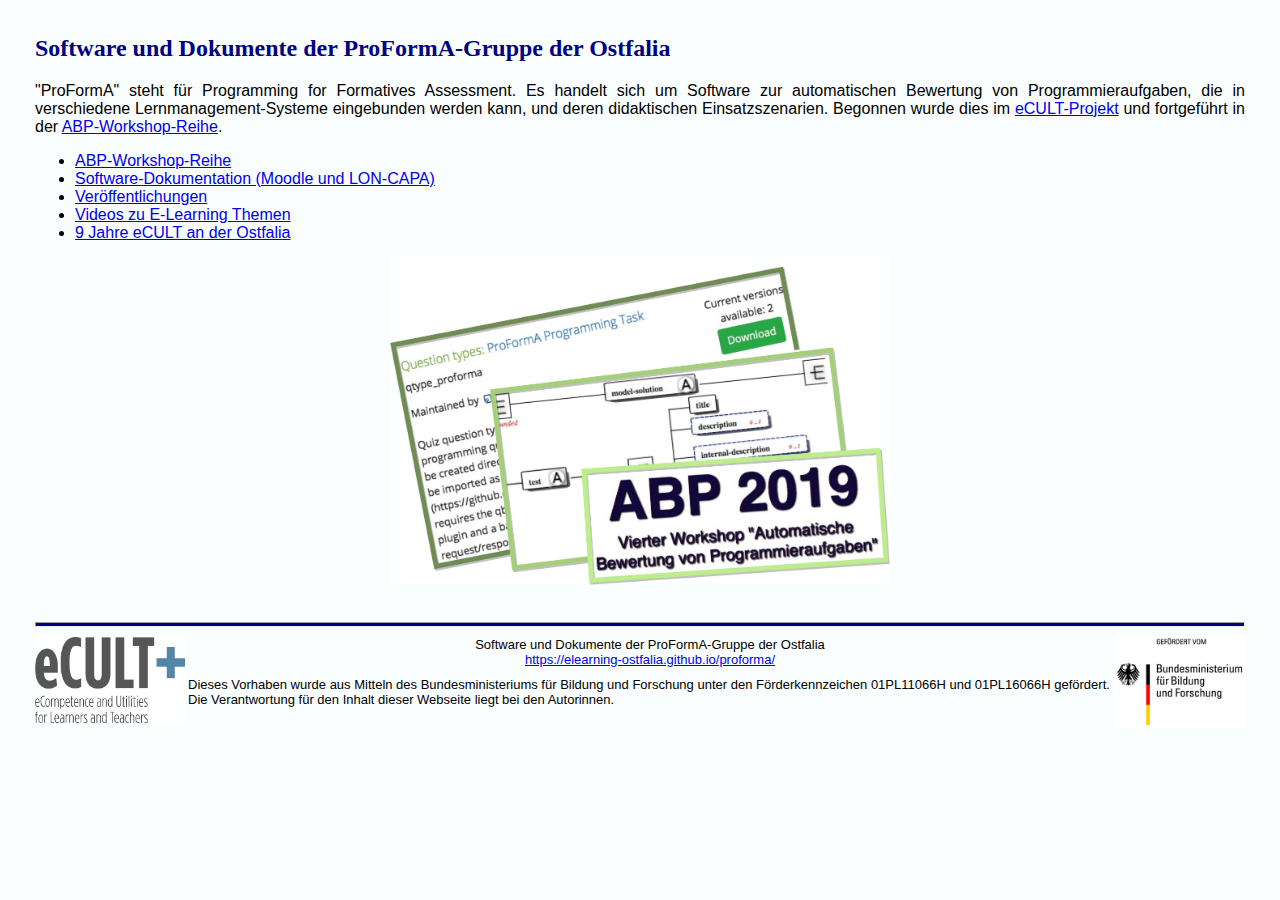
<file: index.html>
<html>
<head>
  <title>Ostfalia - ProFormA</title>
<link rel="stylesheet" type="text/css" href="proforma.css" />
<meta http-equiv="Content-Type" content="text/html; charset=UTF-8">
<meta http-equiv="X-UA-Compatible" content="IE=edge">
</head>
<body>

<h2>Software und Dokumente der ProFormA-Gruppe der Ostfalia</h2>

<p>"ProFormA" steht für Programming for Formatives Assessment. Es handelt sich
um Software zur automatischen Bewertung von Programmieraufgaben, die in
verschiedene Lernmanagement-Systeme eingebunden werden kann, und deren
didaktischen Einsatzszenarien. Begonnen wurde dies im 
<a href="eCULTProjekt.html">eCULT-Projekt</a> und fortgeführt
in der <a href="https://proforma.github.io/ABP/">ABP-Workshop-Reihe</a>.</p>

<ul>
<li><a href="https://proforma.github.io/ABP/">ABP-Workshop-Reihe</a>
<li><a href="software.html">Software-Dokumentation (Moodle und LON-CAPA)</a>
<li><a href="publikationen.html">Veröffentlichungen</a>
<li><a href="elearningVideos.html">Videos zu E-Learning Themen</a>
<li><a href="eCULTProjekt.html">9 Jahre eCULT an der Ostfalia</a>
</ul>

<center><img src="docs/Bild1.jpg" width=500></center>
<p>&nbsp;</p>
<hr>
<div class="end">
<img src="docs/ostfaliaEcultLogo.jpg" align = "left" alt="eCULT" width="150"/>
<img src="docs/BMBFLogo.jpg" align = "right" width="130" alt="BMBF"/>
<center>Software und Dokumente der ProFormA-Gruppe der Ostfalia<br>
<a href="https://elearning-ostfalia.github.io/proforma/">
https://elearning-ostfalia.github.io/proforma/</a></center>
<p></p>
Dieses Vorhaben wurde aus Mitteln des Bundesministeriums für Bildung und
Forschung unter den Förderkennzeichen 01PL11066H und 01PL16066H gefördert.
Die Verantwortung für den Inhalt dieser Webseite liegt bei den Autorinnen.
</div>

</body>
</html>
</file>
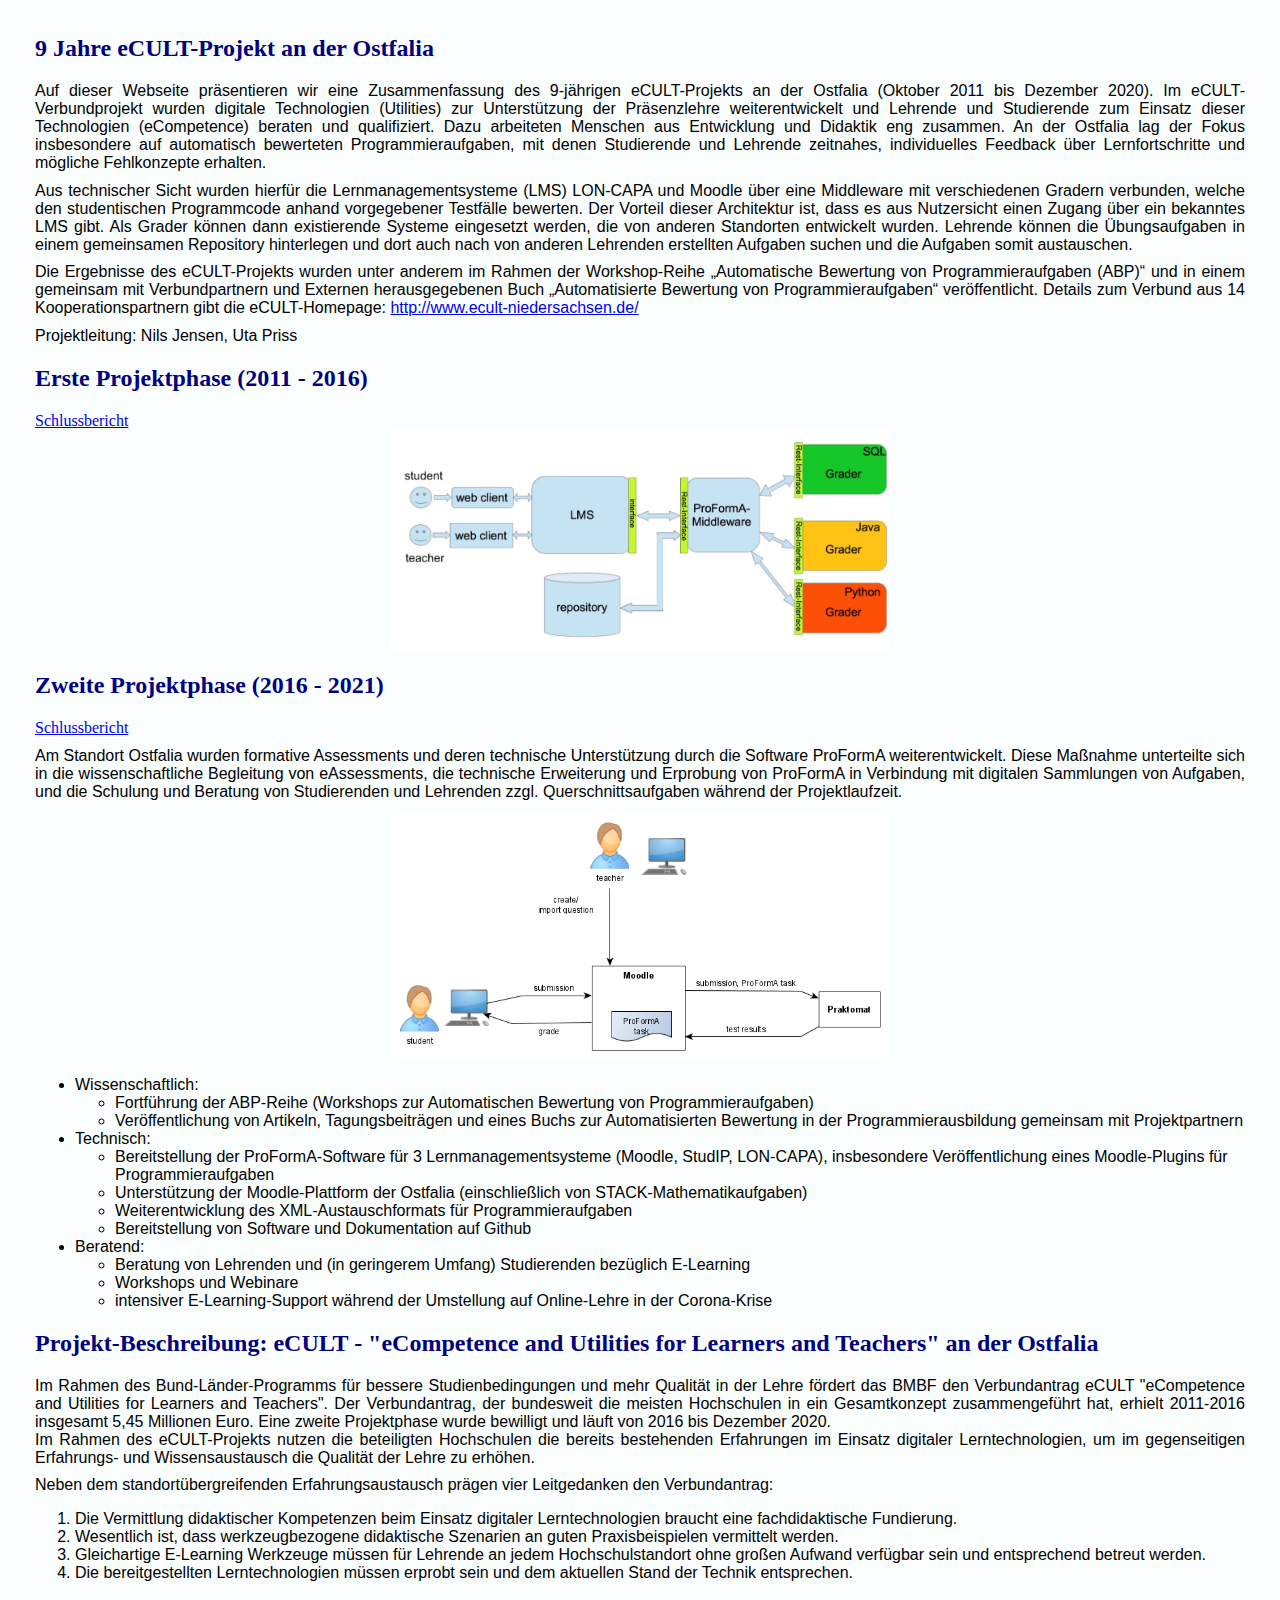
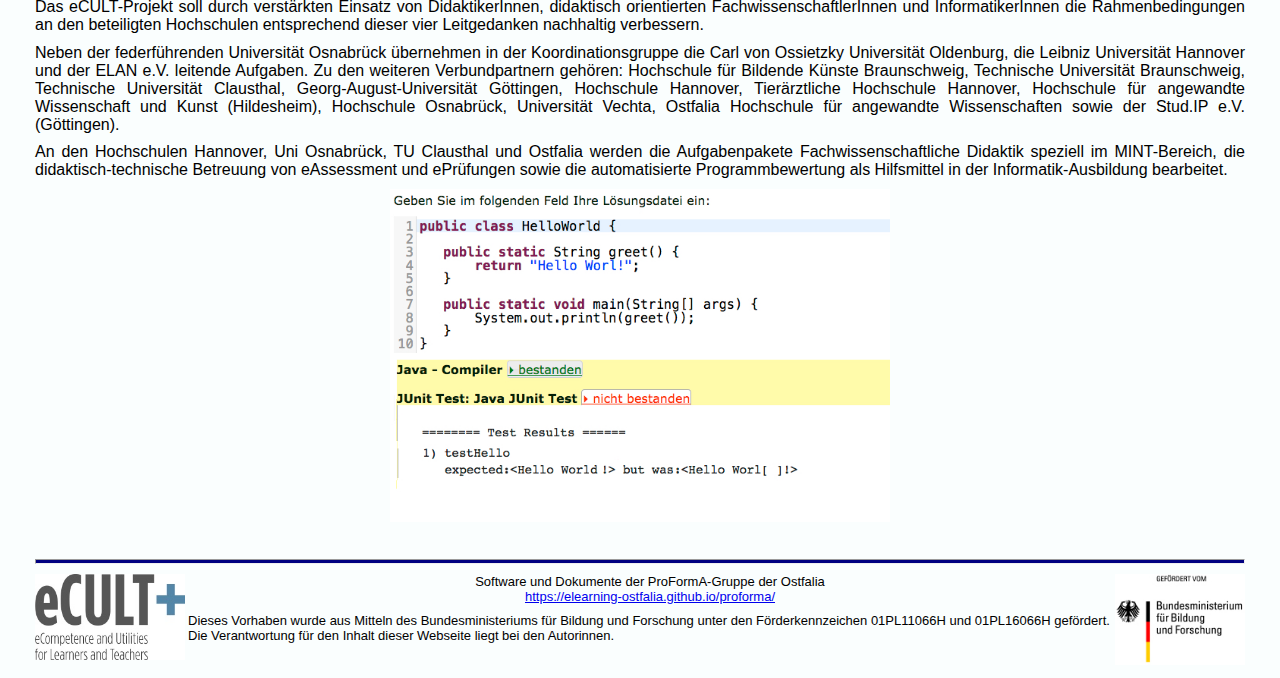
<file: eCULTProjekt.html>
<html>
<head>
  <title>Ostfalia - eCULTProjekt</title>
<link rel="stylesheet" type="text/css" href="proforma.css" />
<meta http-equiv="Content-Type" content="text/html; charset=UTF-8">
<meta http-equiv="X-UA-Compatible" content="IE=edge">
</head>
<body>

<h2>9 Jahre eCULT-Projekt an der Ostfalia</h2>

<p>Auf dieser Webseite präsentieren wir eine Zusammenfassung des
9-jährigen eCULT-Projekts an der Ostfalia (Oktober 2011 bis Dezember
2020). Im eCULT-Verbundprojekt wurden digitale Technologien
(Utilities) zur Unterstützung der Präsenzlehre weiterentwickelt und
Lehrende und Studierende zum Einsatz dieser Technologien (eCompetence)
beraten und qualifiziert. Dazu arbeiteten Menschen aus Entwicklung und
Didaktik eng zusammen. An der Ostfalia lag der Fokus insbesondere
auf automatisch bewerteten Programmieraufgaben, mit denen Studierende
und Lehrende zeitnahes, individuelles Feedback über Lernfortschritte
und mögliche Fehlkonzepte erhalten.
<p>
Aus technischer Sicht wurden hierfür die
Lernmanagementsysteme (LMS) LON-CAPA und Moodle über eine Middleware
mit verschiedenen Gradern verbunden, welche den studentischen
Programmcode anhand vorgegebener Testfälle bewerten. Der Vorteil
dieser Architektur ist, dass es aus Nutzersicht einen Zugang über ein
bekanntes LMS gibt. Als Grader können dann existierende Systeme
eingesetzt werden, die von anderen Standorten entwickelt
wurden. Lehrende können die Übungsaufgaben in einem gemeinsamen
Repository hinterlegen und dort auch nach von anderen Lehrenden
erstellten Aufgaben suchen und die Aufgaben somit austauschen.
<p>
Die Ergebnisse des eCULT-Projekts wurden unter anderem im Rahmen der
Workshop-Reihe „Automatische Bewertung von Programmieraufgaben (ABP)“
und in einem gemeinsam mit Verbundpartnern und Externen
herausgegebenen Buch „Automatisierte Bewertung von
Programmieraufgaben“ veröffentlicht. Details zum Verbund aus 14
Kooperationspartnern gibt die eCULT-Homepage: 
 <a title="http://www.ecult-niedersachsen.de/"
href="http://www.ecult-niedersachsen.de/" target="_blank"
rel="noopener noreferrer">http://www.ecult-niedersachsen.de/</a></p>
<p>
Projektleitung: Nils Jensen, Uta Priss

<h2>Erste Projektphase (2011 - 2016)</h2>

<a href="https://doi.org/10.2314/GBV:894784447">Schlussbericht</a>

<center><img src="docs/img_middleware.jpg" width=500></center>

<h2>Zweite Projektphase (2016 - 2021)</h2>

<a href="https://doi.org/10.2314/KXP:1815363703">Schlussbericht</a>

<p>Am Standort Ostfalia wurden formative Assessments und deren technische Unterstützung
 durch die Software ProFormA weiterentwickelt. Diese Maßnahme unterteilte sich 
in die wissenschaftliche Begleitung von eAssessments, die technische 
Erweiterung und Erprobung von ProFormA in Verbindung mit digitalen Sammlungen 
von Aufgaben, und die Schulung und Beratung von Studierenden und Lehrenden 
zzgl. Querschnittsaufgaben während der Projektlaufzeit.</p>

<center><img src="docs/architecture.png" width=500></center>

<ul>
<li>
Wissenschaftlich:
<ul>
<li>Fortführung der ABP-Reihe (Workshops zur Automatischen Bewertung von 
Programmieraufgaben)
<li>Veröffentlichung von Artikeln, Tagungsbeiträgen und eines Buchs zur 
Automatisierten Bewertung in der Programmierausbildung gemeinsam mit Projektpartnern
</ul>
<li>Technisch:
<ul>
<li>Bereitstellung der ProFormA-Software für 3 Lernmanagementsysteme (Moodle, StudIP,
LON-CAPA), insbesondere Veröffentlichung eines Moodle-Plugins für Programmieraufgaben
<li>Unterstützung der Moodle-Plattform der Ostfalia
  (einschließlich von STACK-Mathematikaufgaben)
<li>Weiterentwicklung des XML-Austauschformats für Programmieraufgaben
<li>Bereitstellung von Software und Dokumentation auf Github
</ul>

<li>Beratend:
<ul>
<li>Beratung von Lehrenden und (in geringerem Umfang) Studierenden bezüglich E-Learning
<li>Workshops und Webinare
<li>intensiver E-Learning-Support während der Umstellung auf Online-Lehre in der Corona-Krise
</ul>

</ul>

<h2>Projekt-Beschreibung:
eCULT - "eCompetence and Utilities for Learners and Teachers" an der Ostfalia</h2>

<p>Im Rahmen des Bund-Länder-Programms für bessere Studienbedingungen
und mehr Qualität in der Lehre fördert das BMBF den Verbundantrag
eCULT "eCompetence and Utilities for Learners and Teachers". Der
Verbundantrag, der bundesweit die meisten Hochschulen in ein
Gesamtkonzept zusammengeführt hat, erhielt 2011-2016 insgesamt 5,45
Millionen Euro. Eine zweite Projektphase wurde bewilligt und läuft von
2016 bis Dezember 2020. <br />Im Rahmen des eCULT-Projekts nutzen die
beteiligten Hochschulen die bereits bestehenden Erfahrungen im Einsatz
digitaler Lerntechnologien, um im gegenseitigen Erfahrungs- und
Wissensaustausch die Qualität der Lehre zu erhöhen.</p>

<p>Neben dem standortübergreifenden Erfahrungsaustausch prägen vier
Leitgedanken den Verbundantrag:</p>

<ol>
 <li>Die Vermittlung didaktischer Kompetenzen beim Einsatz digitaler
 Lerntechnologien braucht eine fachdidaktische Fundierung.</li>
 <li>Wesentlich ist, dass werkzeugbezogene didaktische Szenarien an
 guten Praxisbeispielen vermittelt werden.</li>
 <li>Gleichartige E-Learning Werkzeuge müssen für Lehrende an jedem
 Hochschulstandort ohne großen Aufwand verfügbar sein und
 entsprechend betreut werden.</li>
 <li>Die bereitgestellten Lerntechnologien müssen erprobt sein und
 dem aktuellen Stand der Technik entsprechen.</li>
</ol>

<p>Das eCULT-Projekt soll durch verstärkten Einsatz von
DidaktikerInnen, didaktisch orientierten FachwissenschaftlerInnen und
InformatikerInnen die Rahmenbedingungen an den beteiligten Hochschulen
entsprechend dieser vier Leitgedanken nachhaltig verbessern.</p>

<p>Neben der federführenden Universität Osnabrück übernehmen in der
Koordinationsgruppe die Carl von Ossietzky Universität Oldenburg, die
Leibniz Universität Hannover und der ELAN e.V. leitende Aufgaben. Zu
den weiteren Verbundpartnern gehören: Hochschule für Bildende Künste
Braunschweig, Technische Universität Braunschweig, Technische
Universität Clausthal, Georg-August-Universität Göttingen, Hochschule
Hannover, Tierärztliche Hochschule Hannover, Hochschule für angewandte
Wissenschaft und Kunst (Hildesheim), Hochschule Osnabrück, Universität
Vechta, Ostfalia Hochschule für angewandte Wissenschaften sowie der
Stud.IP e.V. (Göttingen).</p>

<p>An den Hochschulen Hannover, Uni Osnabrück, TU Clausthal und
Ostfalia werden die Aufgabenpakete Fachwissenschaftliche Didaktik
speziell im MINT-Bereich, die didaktisch-technische Betreuung von
eAssessment und ePrüfungen sowie die automatisierte Programmbewertung
als Hilfsmittel in der Informatik-Ausbildung bearbeitet.</p>

<center><img src="docs/img_test.jpg" width=500></center>

<p>&nbsp;</p>

<hr>

<div class="end">
<img src="docs/ostfaliaEcultLogo.jpg" align = "left" alt="eCULT" width="150"/>
<img src="docs/BMBFLogo.jpg" align = "right" width="130" alt="BMBF"/>
<center>Software und Dokumente der ProFormA-Gruppe der Ostfalia<br>
<a href="https://elearning-ostfalia.github.io/proforma/">
https://elearning-ostfalia.github.io/proforma/</a></center>
<p></p>
Dieses Vorhaben wurde aus Mitteln des Bundesministeriums für Bildung und
Forschung unter den Förderkennzeichen 01PL11066H und 01PL16066H gefördert.
Die Verantwortung für den Inhalt dieser Webseite liegt bei den Autorinnen.
</div>

</body>
</html>
</file>
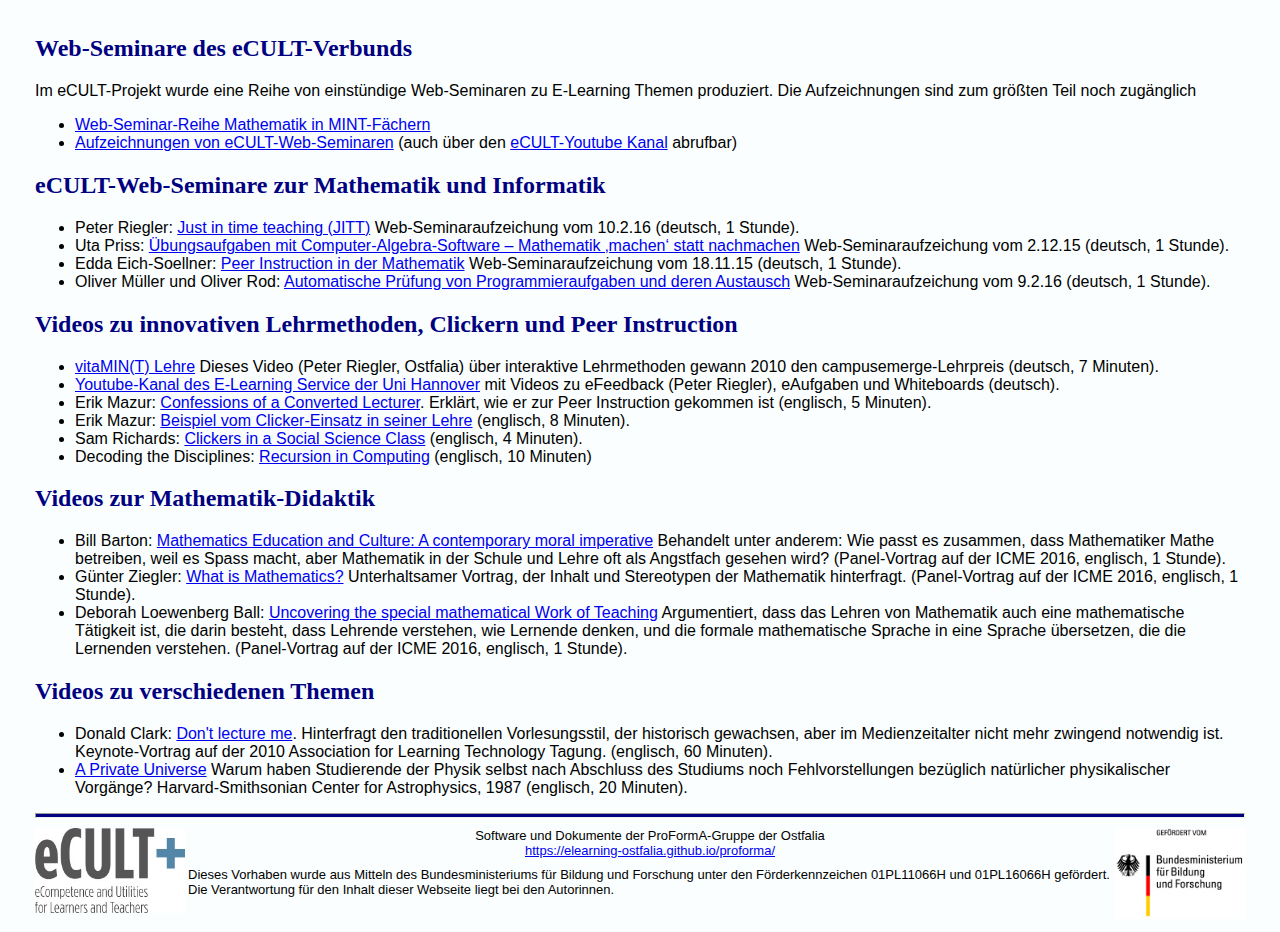
<file: elearningVideos.html>
<html>
<head>
  <title>Ostfalia - Videos zu E-Learning Themen</title>
<link rel="stylesheet" type="text/css" href="proforma.css" />
<meta http-equiv="Content-Type" content="text/html; charset=UTF-8">
<meta http-equiv="X-UA-Compatible" content="IE=edge">
</head>
<body>

<h2>Web-Seminare des eCULT-Verbunds</h2>
<p>Im eCULT-Projekt wurde eine Reihe von einstündige Web-Seminaren zu E-Learning Themen
produziert. Die Aufzeichnungen sind zum größten Teil noch zugänglich</p>
<ul>
  <li><a href="http://www.ecult.me/webinare-in-mint-faechern/" target="_blank" rel="noopener noreferrer">Web-Seminar-Reihe Mathematik in MINT-Fächern</a></li>
  <li><a href="http://www.ecult.me/aufzeichnungen-der-webinare/" target="_blank" rel="noopener noreferrer">Aufzeichnungen von eCULT-Web-Seminaren</a> (auch über den <a href="https://www.youtube.com/channel/UCwOFmGRilGbt7Xd1FceyRYw" target="_blank" rel="noopener noreferrer">eCULT-Youtube Kanal</a> abrufbar)</li>
</ul>

<h2>eCULT-Web-Seminare zur Mathematik und Informatik</h2>
<ul>

  <li>Peter Riegler: <a href="https://webconf.vc.dfn.de/p8epvfuqa4g/" target="_blank" rel="noopener noreferrer">Just in time teaching (JITT)</a> Web-Seminaraufzeichung vom 10.2.16 (deutsch, 1 Stunde).</li>
  <li>Uta Priss: <a href="https://webconf.vc.dfn.de/p4ueeutlga6/" target="_blank" rel="noopener noreferrer">Übungsaufgaben mit Computer-Algebra-Software – Mathematik ‚machen‘ statt nachmachen</a> Web-Seminaraufzeichung vom 2.12.15 (deutsch, 1 Stunde).</li>
  <li>Edda Eich-Soellner: <a href="https://webconf.vc.dfn.de/p1cx1hau9kp/" target="_blank" rel="noopener noreferrer">Peer Instruction in der Mathematik</a> Web-Seminaraufzeichung vom 18.11.15 (deutsch, 1 Stunde).</li>
  <li>Oliver Müller und Oliver Rod: <a href="https://youtu.be/q7QoxfH7DI4">Automatische Prüfung von Programmieraufgaben und deren Austausch</a> Web-Seminaraufzeichung vom 9.2.16 (deutsch, 1 Stunde).</li>
</ul>
<h2>Videos zu innovativen Lehrmethoden, Clickern und Peer Instruction</h2>
<ul>
  <li><a href="https://www.youtube.com/watch?v=jzq92bHIJms" target="_blank" rel="noopener noreferrer">vitaMIN(T) Lehre</a> Dieses Video (Peter Riegler, Ostfalia) über interaktive Lehrmethoden gewann 2010 den campusemerge-Lehrpreis (deutsch, 7 Minuten).</li>
  <li><a href="http://www.youtube.com/user/elsaDidaktik" target="_blank" rel="noopener noreferrer">Youtube-Kanal des E-Learning Service der Uni Hannover</a> mit Videos zu eFeedback (Peter Riegler), eAufgaben und Whiteboards (deutsch).</li>
  <li>Erik Mazur: <a href="http://www.youtube.com/watch?v=hbBz9J-xVxE" target="_blank" rel="noopener noreferrer">Confessions of a Converted Lecturer</a>. Erklärt, wie er zur Peer Instruction gekommen ist (englisch, 5 Minuten).</li>
  <li>Erik Mazur: <a href="http://www.youtube.com/watch?v=wont2v_LZ1E&amp;feature=related" target="_blank" rel="noopener noreferrer">Beispiel vom Clicker-Einsatz in seiner Lehre</a> (englisch, 8 Minuten).</li>
  <li>Sam Richards: <a href="http://www.youtube.com/watch?v=U7Uls7c7eok" target="_blank" rel="noopener noreferrer">Clickers in a Social Science Class</a> (englisch, 4 Minuten).</li>
  <li>Decoding the Disciplines: <a href="https://www.youtube.com/watch?v=iNvQlm9phEI">Recursion in Computing</a> (englisch, 10 Minuten)</li>
</ul>
<h2>Videos zur Mathematik-Didaktik</h2>
<ul>
  <li>Bill Barton: <a href="https://lecture2go.uni-hamburg.de/veranstaltungen/-/v/19757" target="_blank" rel="noopener noreferrer">Mathematics Education and Culture: A contemporary moral imperative</a> Behandelt unter anderem: Wie passt es zusammen, dass Mathematiker Mathe betreiben, weil es Spass macht, aber Mathematik in der Schule und Lehre oft als Angstfach gesehen wird? (Panel-Vortrag auf der ICME 2016, englisch, 1 Stunde).</li>
  <li>Günter Ziegler: <a href="https://lecture2go.uni-hamburg.de/veranstaltungen/-/v/19769" target="_blank" rel="noopener noreferrer">What is Mathematics?</a> Unterhaltsamer Vortrag, der Inhalt und Stereotypen der Mathematik hinterfragt. (Panel-Vortrag auf der ICME 2016, englisch, 1 Stunde).</li>
  <li>Deborah Loewenberg Ball: <a href="https://lecture2go.uni-hamburg.de/veranstaltungen/-/v/19780" target="_blank" rel="noopener noreferrer">Uncovering the special mathematical Work of Teaching</a> Argumentiert, dass das Lehren von Mathematik auch eine mathematische Tätigkeit ist, die darin besteht, dass Lehrende verstehen, wie Lernende denken, und die formale mathematische Sprache in eine Sprache übersetzen, die die Lernenden verstehen. (Panel-Vortrag auf der ICME 2016, englisch, 1 Stunde).</li>
</ul>
<h2>Videos zu verschiedenen Themen</h2>
<ul>
  <li>Donald Clark: <a href="http://www.youtube.com/watch?v=Tbl-xXF8NPY&amp;feature=related" target="_blank" rel="noopener noreferrer">Don't lecture me</a>. Hinterfragt den traditionellen Vorlesungsstil, der historisch gewachsen, aber im Medienzeitalter nicht mehr zwingend notwendig ist. Keynote-Vortrag auf der 2010 Association for Learning Technology Tagung. (englisch, 60 Minuten).</li>
  <li><a href="http://www.learner.org/resources/series28.html" target="_blank" rel="noopener noreferrer">A Private Universe</a> Warum haben Studierende der Physik selbst nach Abschluss des Studiums noch Fehlvorstellungen bezüglich natürlicher physikalischer Vorgänge? Harvard-Smithsonian Center for Astrophysics, 1987 (englisch, 20 Minuten).</li>
</ul>

<hr>
<div class="end">
<img src="docs/ostfaliaEcultLogo.jpg" align = "left" alt="eCULT" width="150"/>
<img src="docs/BMBFLogo.jpg" align = "right" width="130" alt="BMBF"/>
<center>Software und Dokumente der ProFormA-Gruppe der Ostfalia<br>
<a href="https://elearning-ostfalia.github.io/proforma/">
https://elearning-ostfalia.github.io/proforma/</a></center>
<p></p>
Dieses Vorhaben wurde aus Mitteln des Bundesministeriums für Bildung und
Forschung unter den Förderkennzeichen 01PL11066H und 01PL16066H gefördert.
Die Verantwortung für den Inhalt dieser Webseite liegt bei den Autorinnen.
</div>


</body>
</html>
</file>
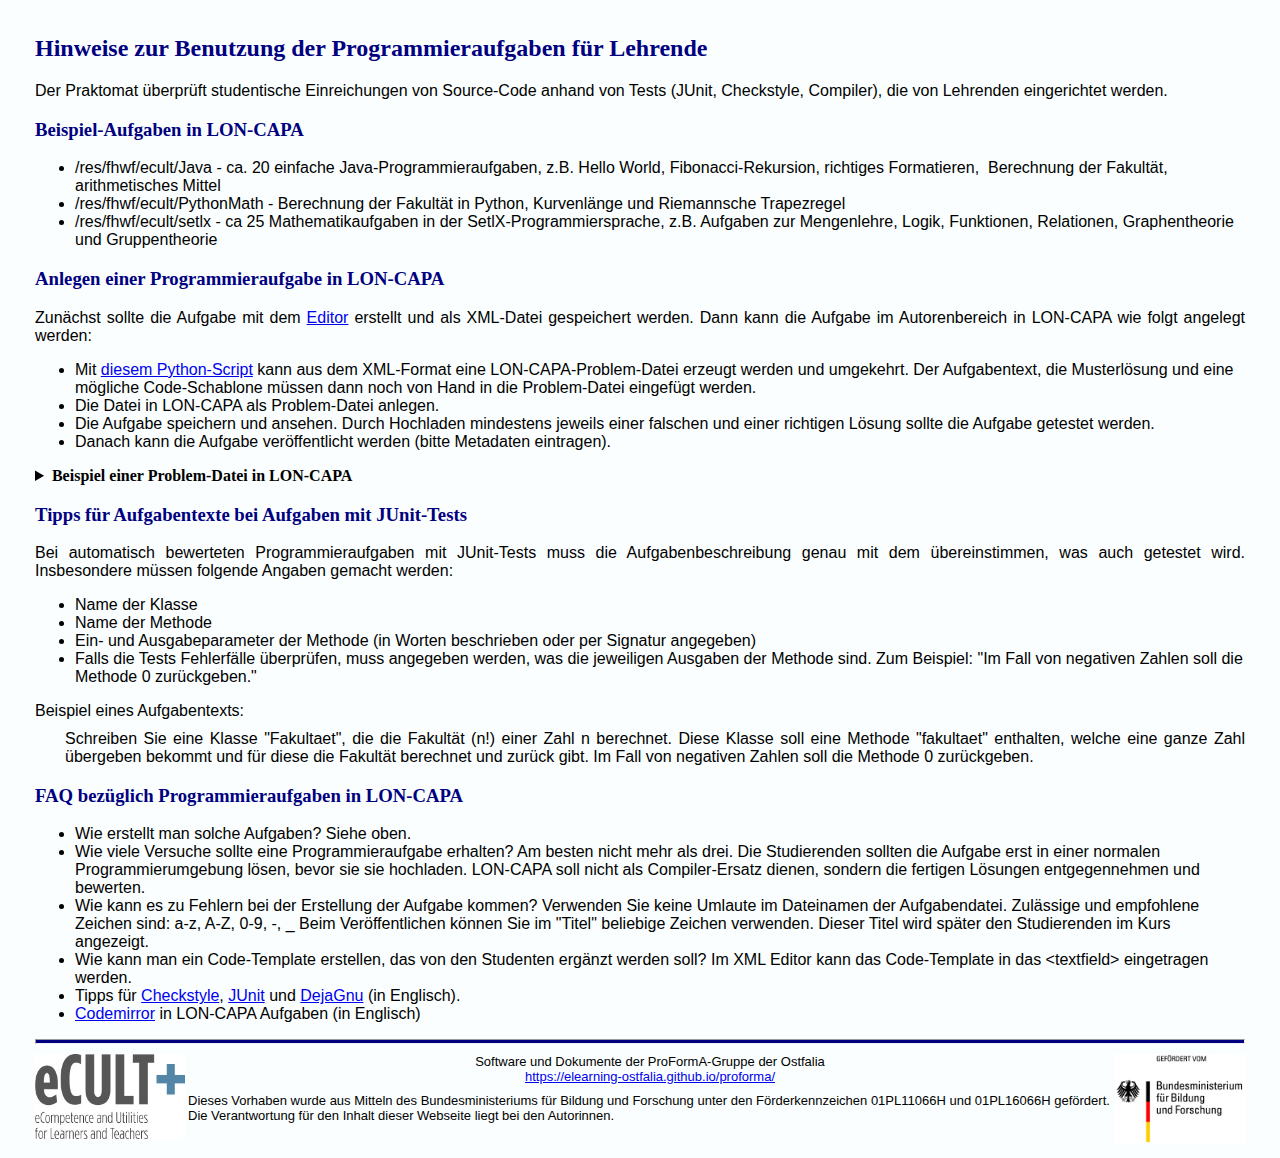
<file: loncapa.html>
<html>
<head>
  <title>Ostfalia - eCULTProjekt</title>
<link rel="stylesheet" type="text/css" href="proforma.css" />
<meta http-equiv="Content-Type" content="text/html; charset=UTF-8">
<meta http-equiv="X-UA-Compatible" content="IE=edge">

</head>
<body>

<h2>Hinweise zur Benutzung der Programmieraufgaben für Lehrende</h2>
<p>Der Praktomat überprüft studentische
Einreichungen von Source-Code anhand von Tests (JUnit, Checkstyle,
Compiler), die von Lehrenden eingerichtet werden.</p>

<h3><a id="beispielaufgaben"></a> <strong>Beispiel-Aufgaben in
LON-CAPA</strong></h3>
<ul>
  <li>/res/fhwf/ecult/Java - ca. 20 einfache Java-Programmieraufgaben,
  z.B. Hello World, Fibonacci-Rekursion, richtiges Formatieren,&nbsp;
  Berechnung der Fakultät, arithmetisches Mittel</li>
  <li>/res/fhwf/ecult/PythonMath - Berechnung der Fakultät in Python,
  Kurvenlänge und Riemannsche Trapezregel</li>
  <li>/res/fhwf/ecult/setlx - ca 25 Mathematikaufgaben in der
  SetlX-Programmiersprache, z.B. Aufgaben zur Mengenlehre, Logik,
  Funktionen, Relationen, Graphentheorie und Gruppentheorie</li>
</ul>

<h3><a id="neueAufgabe"></a> <strong>Anlegen einer Programmieraufgabe
in LON-CAPA</strong></h3>
<p>Zunächst sollte die Aufgabe mit
dem <a href="https://proforma.github.io/formatEditor/proformaEditor.html">Editor</a>
erstellt und als XML-Datei gespeichert werden. Dann kann die Aufgabe im Autorenbereich
in LON-CAPA wie folgt angelegt werden:</p>
<ul>
  <li>Mit <a href="docs/convertXMLtoProblem"> diesem Python-Script</a> kann aus dem
      XML-Format eine LON-CAPA-Problem-Datei erzeugt werden und umgekehrt. Der 
      Aufgabentext, die Musterlösung und eine mögliche Code-Schablone müssen dann
      noch von Hand in die Problem-Datei eingefügt werden.</li>
  <li>Die Datei in LON-CAPA als Problem-Datei anlegen. </li>
  <li>Die Aufgabe speichern und ansehen. Durch Hochladen mindestens
  jeweils einer falschen und einer richtigen Lösung sollte die Aufgabe
  getestet werden.</li>
  <li>Danach kann die Aufgabe veröffentlicht werden (bitte Metadaten
  eintragen).</li>
</ul>

<details>
<summary><b>Beispiel einer Problem-Datei in LON-CAPA</b></summary>

Die blauen Felder sind zu ersetzen.

<pre>
&lt;problem&gt;
&lt;import id="11"&gt;/res/fhwf/ecult/lib/proforma_v3.library&lt;/import&gt;
&lt;import id="91"&gt;/res/fhwf/ecult/lib/SyntaxHighlighter/CodeMirror_Header.library&lt;/import&gt;

&lt;script type="loncapa/perl"&gt;
$externalurl = &proforma_url(0,'0', 'textfield', '<font color=blue>dateiname.java</font>','x-java','','v2.0.0');
$ausgabe = &proforma_output(0,1);
$args{'task'}='<font color=blue>BASE64-codierte task.xml</font>';
$modelsolution = '&lt;pre&gt;<font color=blue>Musterlösung&lt;</font>/pre&gt;';
&lt;/script&gt;
&lt;startouttext /&gt;
&lt;p&gt;<font color=blue>Aufgabentext</font>&lt;/p&gt;
&lt;endouttext /&gt;
&lt;startouttext /&gt;
$error
$ausgabe
&lt;div id="codemirror-textfield"&gt;
&lt;endouttext /&gt;
&lt;externalresponse answer="" url="$externalurl" form="%args" id="1"&gt;
&lt;textfield&gt;
<font color=blue>Hier kann eine Code-Schablone stehen</font>
&lt;/textfield&gt;
&lt;/externalresponse&gt;
&lt;startouttext /&gt;
&lt;/div&gt;
&lt;endouttext /&gt;
    &lt;postanswerdate&gt;&lt;startouttext /&gt;&lt;pre&gt;
$modelsolution&lt;/pre&gt;&lt;endouttext /&gt;&lt;/postanswerdate&gt;
&lt;import id="92"&gt;/res/fhwf/ecult/lib/SyntaxHighlighter/CodeMirror_Footer.library&lt;/import&gt;
&lt;/problem&gt;
</pre>
</details>

<h3><a id="aufgabentexte"></a> <strong>Tipps für Aufgabentexte bei
Aufgaben mit JUnit-Tests</strong></h3>
<p>Bei automatisch bewerteten Programmieraufgaben mit JUnit-Tests muss
die Aufgabenbeschreibung genau mit dem übereinstimmen, was auch
getestet wird. Insbesondere müssen folgende Angaben gemacht
werden:</p>
<ul>
  <li>Name der Klasse</li>
  <li>Name der Methode</li>
  <li>Ein- und Ausgabeparameter der Methode (in Worten beschrieben
  oder per Signatur angegeben)</li>
  <li>Falls die Tests Fehlerfälle überprüfen, muss angegeben werden,
  was die jeweiligen Ausgaben der Methode sind. Zum Beispiel: "Im Fall
  von negativen Zahlen soll die Methode 0 zurückgeben."</li>
</ul>
<p>Beispiel eines Aufgabentexts:</p>
<p style="padding-left: 30px;">Schreiben Sie eine Klasse "Fakultaet",
die die Fakultät (n!) einer Zahl n berechnet. Diese Klasse soll eine
Methode "fakultaet" enthalten, welche eine ganze Zahl übergeben
bekommt und für diese die Fakultät berechnet und zurück gibt. Im Fall
von negativen Zahlen soll die Methode 0 zurückgeben.</p>

<h3><a id="FAQ"></a> <strong>FAQ bezüglich Programmieraufgaben in
LON-CAPA</strong></h3>
<ul>
  <li>Wie erstellt man solche Aufgaben? Siehe oben.</li>
  <li>Wie viele Versuche sollte eine Programmieraufgabe erhalten? Am
  besten nicht mehr als drei. Die Studierenden sollten die Aufgabe
  erst in einer normalen Programmierumgebung lösen, bevor sie sie
  hochladen. LON-CAPA soll nicht als Compiler-Ersatz dienen, sondern
  die fertigen Lösungen entgegennehmen und bewerten.</li>
  <li>Wie kann es zu Fehlern bei der Erstellung der Aufgabe kommen?
  Verwenden Sie keine Umlaute im Dateinamen der
  Aufgabendatei. Zulässige und empfohlene Zeichen sind: a-z, A-Z, 0-9,
  -, _ Beim Veröffentlichen können Sie im "Titel" beliebige Zeichen
  verwenden. Dieser Titel wird später den Studierenden im Kurs
  angezeigt.</li>
  <li>Wie kann man ein Code-Template erstellen, das von den Studenten
  ergänzt werden soll? Im XML Editor kann das Code-Template in das
  &lt;textfield&gt; eingetragen werden.</li>
  <li>Tipps
  für <a href="docs/checkstyle.html">Checkstyle</a>, <a href="docs/junit.html">JUnit</a>
  und <a href="docs/dejagnu.html">DejaGnu</a> (in Englisch).</li>
  <li><a href="docs/codemirror.html">Codemirror</a> in LON-CAPA  Aufgaben (in Englisch)</li>
</ul>

<hr>
<div class="end">
<img src="docs/ostfaliaEcultLogo.jpg" align = "left" alt="eCULT" width="150"/>
<img src="docs/BMBFLogo.jpg" align = "right" width="130" alt="BMBF"/>
<center>Software und Dokumente der ProFormA-Gruppe der Ostfalia<br>
<a href="https://elearning-ostfalia.github.io/proforma/">
https://elearning-ostfalia.github.io/proforma/</a></center>
<p></p>
Dieses Vorhaben wurde aus Mitteln des Bundesministeriums für Bildung und
Forschung unter den Förderkennzeichen 01PL11066H und 01PL16066H gefördert.
Die Verantwortung für den Inhalt dieser Webseite liegt bei den Autorinnen.
</div>


</body></html>
</file>
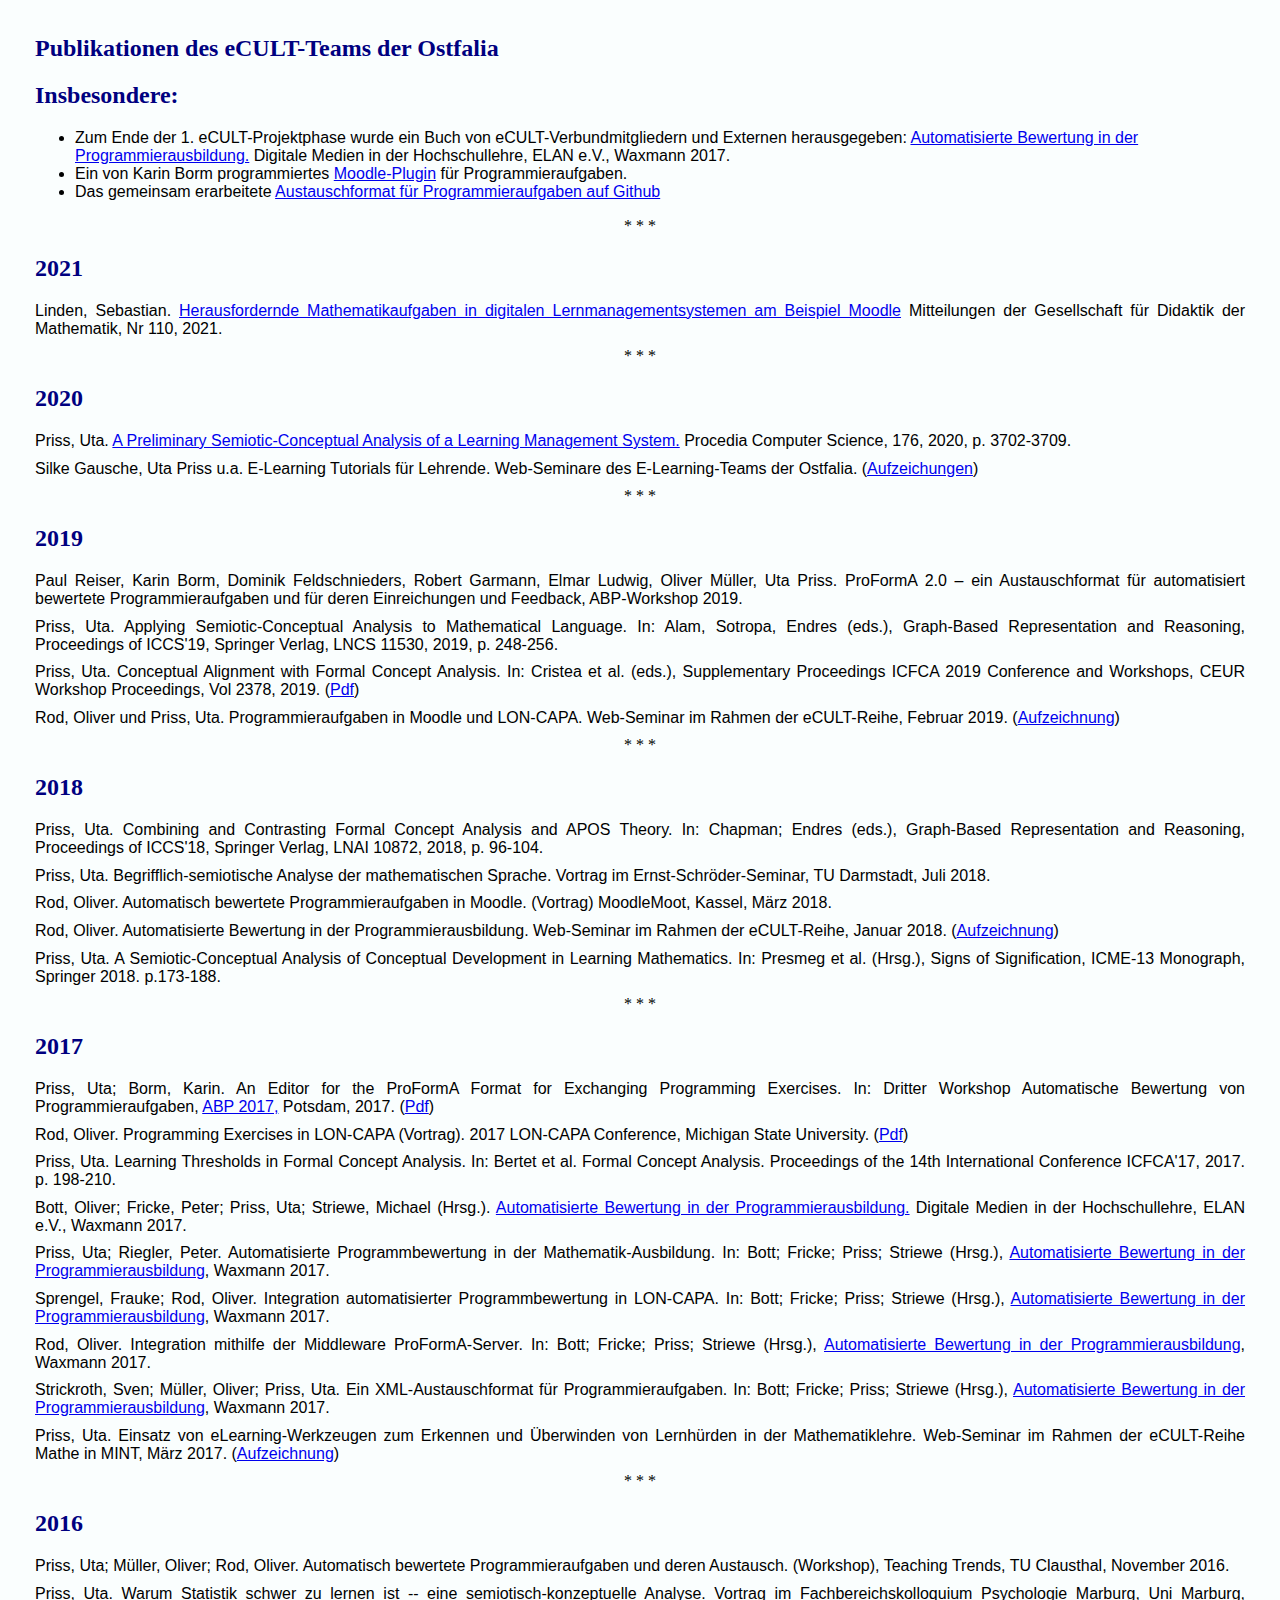
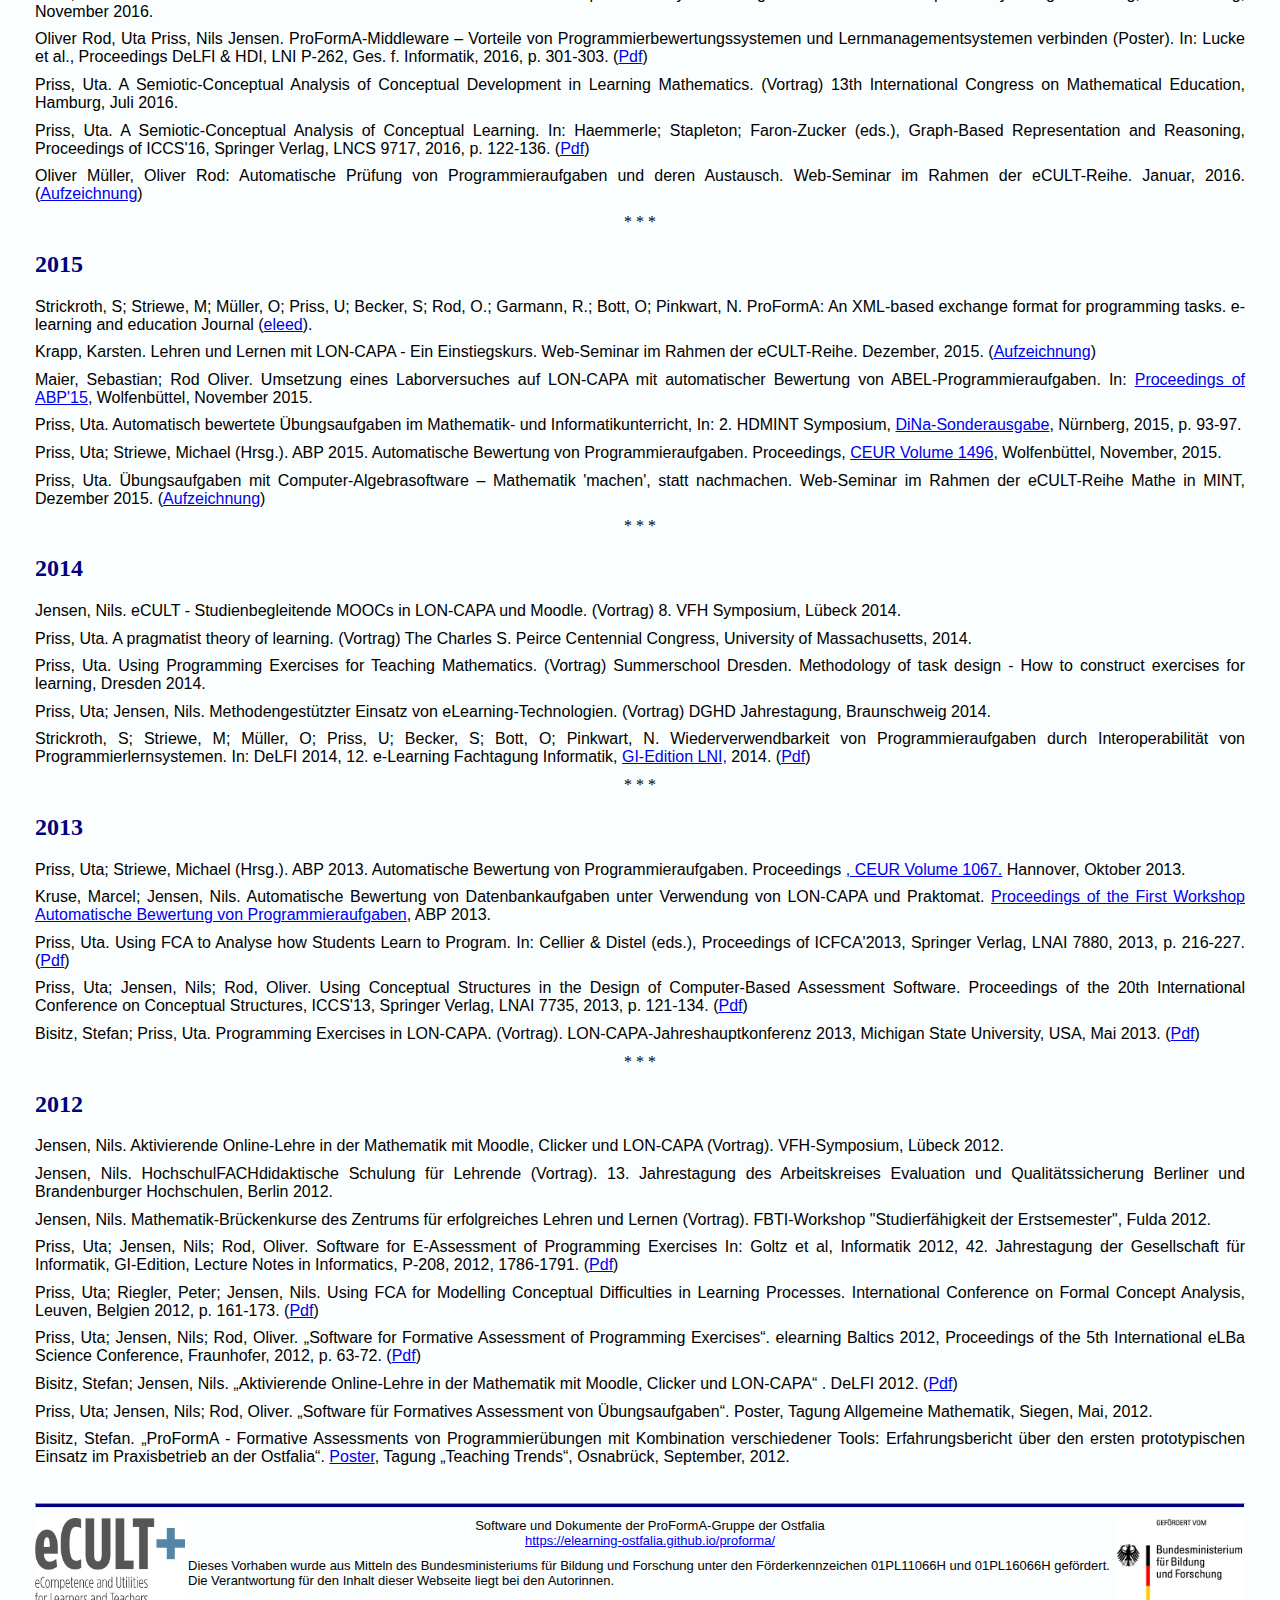
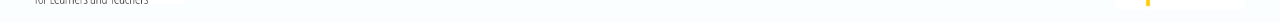
<file: publikationen.html>
<html>
<head>
  <title>Ostfalia - eCULTProjekt</title>
<link rel="stylesheet" type="text/css" href="proforma.css" />
<meta http-equiv="Content-Type" content="text/html; charset=UTF-8">
<meta http-equiv="X-UA-Compatible" content="IE=edge">
</head>
<body>

<h2>Publikationen des eCULT-Teams der Ostfalia</h2>

<h2>Insbesondere:</h2>
<ul>
  <li>Zum Ende der 1. eCULT-Projektphase wurde ein Buch von eCULT-Verbundmitgliedern
und Externen herausgegeben:
<a href="https://www.waxmann.com/automatisiertebewertung/">Automatisierte Bewertung in der Programmierausbildung.</a> 
Digitale Medien in der Hochschullehre, ELAN e.V., Waxmann 2017.</li>
  <li>Ein von Karin Borm programmiertes
<a href="https://moodle.org/plugins/qformat_proforma">Moodle-Plugin</a> für Programmieraufgaben.</li>
  <li>Das gemeinsam erarbeitete <a href="https://github.com/ProFormA/taskxml"> Austauschformat für Programmieraufgaben auf Github</a></li>
</ul>
<center>* * *</center>

<h2>2021</h2>

<p>Linden, Sebastian. <a href="https://ojs.didaktik-der-mathematik.de/index.php/mgdm/article/view/978/1095">Herausfordernde Mathematikaufgaben in digitalen Lernmanagementsystemen am Beispiel Moodle</a> Mitteilungen der Gesellschaft für Didaktik der Mathematik, Nr 110, 2021.</p>

<center>* * *</center>

<h2>2020</h2>
<p>Priss, Uta. <a href="https://www.sciencedirect.com/science/article/pii/S1877050920319086" target="_blank" rel="noopener noreferrer">A Preliminary Semiotic-Conceptual Analysis of a Learning Management System.</a> Procedia Computer Science, 176, 2020, p. 3702-3709.</p>
<p>Silke Gausche, Uta Priss u.a. E-Learning Tutorials für Lehrende. Web-Seminare des E-Learning-Teams der Ostfalia. (<a href="https://lecture2go.ostfalia.de/l2go/-/get/v/1756" target="_blank" rel="noopener noreferrer">Aufzeichungen</a>)</p>

<center>* * *</center>

<h2>2019</h2>
<p>Paul Reiser, Karin Borm, Dominik Feldschnieders, Robert Garmann, Elmar Ludwig, Oliver Müller, Uta Priss. ProFormA 2.0 – ein Austauschformat für automatisiert bewertete Programmieraufgaben und für deren Einreichungen und Feedback, ABP-Workshop 2019.</p>
<p>Priss, Uta. Applying Semiotic-Conceptual Analysis to Mathematical Language. In: Alam, Sotropa, Endres (eds.), Graph-Based Representation and Reasoning, Proceedings of ICCS'19, Springer Verlag, LNCS 11530, 2019, p. 248-256.</p>
<p>Priss, Uta. Conceptual Alignment with Formal Concept Analysis. In: Cristea et al. (eds.), Supplementary Proceedings ICFCA 2019 Conference and Workshops, CEUR Workshop Proceedings, Vol 2378, 2019. (<a href="http://ceur-ws.org/Vol-2378/longICFCA2.pdf">Pdf</a>)</p>
<p>Rod, Oliver und Priss, Uta. Programmieraufgaben in Moodle und LON-CAPA. Web-Seminar im Rahmen der eCULT-Reihe, Februar 2019. (<a href="https://www.youtube.com/watch?v=YnwIT-v_-8U">Aufzeichnung</a>)</p>

<center>* * *</center>

<h2>2018</h2>
<p>Priss, Uta. Combining and Contrasting Formal Concept Analysis and APOS Theory. In: Chapman; Endres (eds.), Graph-Based Representation and Reasoning, Proceedings of ICCS'18, Springer Verlag, LNAI 10872, 2018, p. 96-104.</p>
<p>Priss, Uta. Begrifflich-semiotische Analyse der mathematischen Sprache. Vortrag im Ernst-Schröder-Seminar, TU Darmstadt, Juli 2018.</p>
<p>Rod, Oliver. Automatisch bewertete Programmieraufgaben in Moodle. (Vortrag) MoodleMoot, Kassel, März 2018.</p>
<p>Rod, Oliver. Automatisierte Bewertung in der Programmierausbildung. Web-Seminar im Rahmen der eCULT-Reihe, Januar 2018. (<a href="https://youtu.be/Y2v8NQj0_Hg">Aufzeichnung</a>)</p>
<p>Priss, Uta. A Semiotic-Conceptual Analysis of Conceptual Development in Learning Mathematics. In: Presmeg et al. (Hrsg.), Signs of Signification, ICME-13 Monograph, Springer 2018. p.173-188.</p>

<center>* * *</center>

<h2>2017</h2>
<p>Priss, Uta; Borm, Karin. An Editor for the ProFormA Format for Exchanging Programming Exercises. In: Dritter Workshop Automatische Bewertung von Programmieraufgaben, <a href="http://ceur-ws.org/Vol-2015/">ABP 2017,</a> Potsdam, 2017. (<a href="http://ceur-ws.org/Vol-2015/ABP2017_paper_10.pdf">Pdf</a>)</p>
<p>Rod, Oliver. Programming Exercises in LON-CAPA (Vortrag). 2017 LON-CAPA Conference, Michigan State University. (<a href="http://www.lon-capa.org/presentations/LC17.Rod.pdf">Pdf</a>)</p>
<p>Priss, Uta. Learning Thresholds in Formal Concept Analysis. In: Bertet et al. Formal Concept Analysis. Proceedings of the 14th International Conference ICFCA'17, 2017. p. 198-210.</p>
<p>Bott, Oliver; Fricke, Peter; Priss, Uta; Striewe, Michael (Hrsg.). <a href="https://www.waxmann.com/automatisiertebewertung/">Automatisierte Bewertung in der Programmierausbildung.</a> Digitale Medien in der Hochschullehre, ELAN e.V., Waxmann 2017.</p>
<p>Priss, Uta; Riegler, Peter. Automatisierte Programmbewertung in der Mathematik-Ausbildung. In: Bott; Fricke; Priss; Striewe (Hrsg.), <a href="https://www.waxmann.com/automatisiertebewertung/">Automatisierte Bewertung in der Programmierausbildung</a>, Waxmann 2017.</p>
<p>Sprengel, Frauke; Rod, Oliver. Integration automatisierter Programmbewertung in LON-CAPA. In: Bott; Fricke; Priss; Striewe (Hrsg.), <a href="https://www.waxmann.com/automatisiertebewertung/">Automatisierte Bewertung in der Programmierausbildung</a>, Waxmann 2017.</p>
<p>Rod, Oliver. Integration mithilfe der Middleware ProFormA-Server. In: Bott; Fricke; Priss; Striewe (Hrsg.), <a href="https://www.waxmann.com/automatisiertebewertung/">Automatisierte Bewertung in der Programmierausbildung</a>, Waxmann 2017.</p>
<p>Strickroth, Sven; Müller, Oliver; Priss, Uta. Ein XML-Austauschformat für Programmieraufgaben. In: Bott; Fricke; Priss; Striewe (Hrsg.), <a href="https://www.waxmann.com/automatisiertebewertung/">Automatisierte Bewertung in der Programmierausbildung</a>, Waxmann 2017.</p>
<p>Priss, Uta. Einsatz von eLearning-Werkzeugen zum Erkennen und Überwinden von Lernhürden in der Mathematiklehre. Web-Seminar im Rahmen der eCULT-Reihe Mathe in MINT, März 2017. (<a href="https://flowcasts.uni-hannover.de/nodes/wvaaE">Aufzeichnung</a>)</p>

<center>* * *</center>

<h2>2016</h2>
<p>Priss, Uta; Müller, Oliver; Rod, Oliver. Automatisch bewertete Programmieraufgaben und deren Austausch. (Workshop), Teaching Trends, TU Clausthal, November 2016.</p>
<p>Priss, Uta. Warum Statistik schwer zu lernen ist -- eine semiotisch-konzeptuelle Analyse. Vortrag im Fachbereichskolloquium Psychologie Marburg, Uni Marburg, November 2016.</p>
<p>Oliver Rod, Uta Priss, Nils Jensen. ProFormA-Middleware – Vorteile von Programmierbewertungssystemen und Lernmanagementsystemen verbinden (Poster). In: Lucke et al., Proceedings DeLFI &amp; HDI, LNI P-262, Ges. f. Informatik, 2016, p. 301-303. (<a href="https://subs.emis.de/LNI/Proceedings/Proceedings262/301.pdf">Pdf</a>)</p>
<p>Priss, Uta. A Semiotic-Conceptual Analysis of Conceptual Development in Learning Mathematics. (Vortrag) 13th International Congress on Mathematical Education, Hamburg, Juli 2016.</p>
<p>Priss, Uta. A Semiotic-Conceptual Analysis of Conceptual Learning. In: Haemmerle; Stapleton; Faron-Zucker (eds.), Graph-Based Representation and Reasoning, Proceedings of ICCS'16, Springer Verlag, LNCS 9717, 2016, p. 122-136. (<a href="http://www.upriss.org.uk/papers/iccs16.pdf">Pdf</a>)</p>
<p>Oliver Müller, Oliver Rod: Automatische Prüfung von Programmieraufgaben und deren Austausch. Web-Seminar im Rahmen der eCULT-Reihe. Januar, 2016. (<a href="https://www.youtube.com/watch?v=q7QoxfH7DI4">Aufzeichnung</a>)</p>

<center>* * *</center>

<h2>2015</h2>
<p>Strickroth, S; Striewe, M; Müller, O; Priss, U; Becker, S; Rod, O.; Garmann, R.; Bott, O; Pinkwart, N. ProFormA: An XML-based exchange format for programming tasks. e-learning and education Journal (<a href="http://nbn-resolving.de/urn:nbn:de:0009-5-41389">eleed</a>).</p>
<p>Krapp, Karsten. Lehren und Lernen mit LON-CAPA - Ein Einstiegskurs. Web-Seminar im Rahmen der eCULT-Reihe. Dezember, 2015. (<a href="https://www.youtube.com/watch?v=J6r35mTZhf4">Aufzeichnung</a>)</p>
<p>Maier, Sebastian; Rod Oliver. Umsetzung eines Laborversuches auf LON-CAPA mit automatischer Bewertung von ABEL-Programmieraufgaben. In: <a href="http://ceur-ws.org/Vol-1496/">Proceedings of ABP'15</a>, Wolfenbüttel, November 2015.</p>
<p>Priss, Uta. Automatisch bewertete Übungsaufgaben im Mathematik- und Informatikunterricht, In: 2. HDMINT Symposium, <a href="https://www.diz-bayern.de/publikationen/dina/321-2015-oktober-hd-mint-sonderausgabe">DiNa-Sonderausgabe</a>, Nürnberg, 2015, p. 93-97.</p>
<p>Priss, Uta; Striewe, Michael (Hrsg.). ABP 2015. Automatische Bewertung von Programmieraufgaben. Proceedings, <a href="http://ceur-ws.org/Vol-1496/">CEUR Volume 1496</a>, Wolfenbüttel, November, 2015.</p>
<p>Priss, Uta. Übungsaufgaben mit Computer-Algebrasoftware – Mathematik 'machen', statt nachmachen. Web-Seminar im Rahmen der eCULT-Reihe Mathe in MINT, Dezember 2015. (<a href="https://webconf.vc.dfn.de/p4ueeutlga6/">Aufzeichnung</a>)</p>

<center>* * *</center>

<h2>2014</h2>
<p>Jensen, Nils. eCULT - Studienbegleitende MOOCs in LON-CAPA und Moodle. (Vortrag) 8. VFH Symposium, Lübeck 2014.</p>
<p>Priss, Uta. A pragmatist theory of learning. (Vortrag) The Charles S. Peirce Centennial Congress, University of Massachusetts, 2014.</p>
<p>Priss, Uta. Using Programming Exercises for Teaching Mathematics. (Vortrag) Summerschool Dresden. <span class="site-description">Methodology of task design - How to construct exercises for learning, Dresden 2014.</span></p>
<p>Priss, Uta; Jensen, Nils. Methodengestützter Einsatz von eLearning-Technologien. (Vortrag) DGHD Jahrestagung, Braunschweig 2014.</p>
<p>Strickroth, S; Striewe, M; Müller, O; Priss, U; Becker, S; Bott, O; Pinkwart, N. Wiederverwendbarkeit von Programmieraufgaben durch Interoperabilität von Programmierlernsystemen. In: DeLFI 2014, 12. e-Learning Fachtagung Informatik, <a href="http://subs.emis.de/LNI/Proceedings.html">GI-Edition LNI,</a> 2014. (<a href="http://subs.emis.de/LNI/Proceedings/Proceedings233/97.pdf">Pdf</a>)</p>

<center>* * *</center>

<h2>2013</h2>
<p>Priss, Uta; Striewe, Michael (Hrsg.). ABP 2013. Automatische Bewertung von Programmieraufgaben. Proceedings <a href="http://ceur-ws.org/Vol-1067/" target="_self">, CEUR Volume 1067.</a> Hannover, Oktober 2013.</p>
<p>Kruse, Marcel; Jensen, Nils. Automatische Bewertung von Datenbankaufgaben unter Verwendung von LON-CAPA und Praktomat. <a href="http://ceur-ws.org/Vol-1067/" target="_self">Proceedings of the First Workshop Automatische Bewertung von Programmieraufgaben</a>, ABP 2013.</p>
<p>Priss, Uta. Using FCA to Analyse how Students Learn to Program. In: Cellier &amp; Distel (eds.), Proceedings of ICFCA'2013, Springer Verlag, LNAI 7880, 2013, p. 216-227. (<a title="Pdf" href="http://www.upriss.org.uk/papers/icfca13.pdf" target="_self">Pdf</a>)</p>
<p>Priss, Uta; Jensen, Nils; Rod, Oliver. Using Conceptual Structures in the Design of Computer-Based Assessment Software. Proceedings of the 20th International Conference on Conceptual Structures, ICCS'13, Springer Verlag, LNAI 7735, 2013, p. 121-134. (<a title="Pdf" href="http://www.upriss.org.uk/papers/iccs13.pdf" target="_self">Pdf</a>)</p>
<p>Bisitz, Stefan; Priss, Uta. Programming Exercises in LON-CAPA. (Vortrag). LON-CAPA-Jahreshauptkonferenz 2013, Michigan State University, USA, Mai 2013. (<a title="Vortragsfolien zum LON-CAPA-Konferenz-Beitrag Programming Exercises in LON-CAPA (Englisch)" href="docs/LON-CAPA-Conference2013_Programming_Exercises_in_LON-CAPA.pdf" target="_self">Pdf</a>)</p>

<center>* * *</center>

<h2>2012</h2>
<p>Jensen, Nils. Aktivierende Online-Lehre in der Mathematik mit Moodle, Clicker und LON-CAPA (Vortrag). VFH-Symposium, Lübeck 2012.</p>
<p>Jensen, Nils. HochschulFACHdidaktische Schulung für Lehrende (Vortrag). 13. Jahrestagung des Arbeitskreises Evaluation und Qualitätssicherung Berliner und Brandenburger Hochschulen, Berlin 2012.</p>
<p>Jensen, Nils. Mathematik-Brückenkurse des Zentrums für erfolgreiches Lehren und Lernen (Vortrag). FBTI-Workshop "Studierfähigkeit der Erstsemester", Fulda 2012.</p>
<p>Priss, Uta; Jensen, Nils; Rod, Oliver. Software for E-Assessment of Programming Exercises In: Goltz et al, Informatik 2012, 42. Jahrestagung der Gesellschaft für Informatik, GI-Edition, Lecture Notes in Informatics, P-208, 2012, 1786-1791. (<a href="http://www.upriss.org.uk/papers/gi12.pdf" target="_self">Pdf</a>)</p>
<p>Priss, Uta; Riegler, Peter; Jensen, Nils. Using FCA for Modelling Conceptual Difficulties in Learning Processes. International Conference on Formal Concept Analysis, Leuven, Belgien 2012, p. 161-173. (<a href="http://www.upriss.org.uk/papers/icfca12.pdf">Pdf</a>)</p>
<p>Priss, Uta; Jensen, Nils; Rod, Oliver. „Software for Formative Assessment of Programming Exercises“. elearning Baltics 2012, Proceedings of the 5th International eLBa Science Conference, Fraunhofer, 2012, p. 63-72. (<a href="http://www.upriss.org.uk/papers/ebaltics.pdf">Pdf</a>)</p>
<p>Bisitz, Stefan; Jensen, Nils. „Aktivierende Online-Lehre in der Mathematik mit Moodle, Clicker und LON-CAPA“ . DeLFI 2012. (<a title="Vortragsfolien zum DeLFI2012-Beitrag Aktivierende Online-Lehre in der Mathematik mit Moodle, Clicker und LON-CAPA" href="docs/DeLFI2012_Aktivierende_Online-Lehre_in_der_Mathematik_mit_Moodle_Clicker_und_LON-CAPA.pdf" target="_self">Pdf</a>)</p>
<p>Priss, Uta; Jensen, Nils; Rod, Oliver. „Software für Formatives Assessment von Übungsaufgaben“. Poster, Tagung Allgemeine Mathematik, Siegen, Mai, 2012.</p>
<p>Bisitz, Stefan. „ProFormA - Formative Assessments von Programmierübungen mit Kombination verschiedener Tools: Erfahrungsbericht über den ersten prototypischen Einsatz im Praxisbetrieb an der Ostfalia“. <a title="PDF: Poster eCULT TeachingTrends (20120927)" href="docs/Poster_eCULT_TeachingTrends_20120927.pdf" target="_self">Poster</a>, Tagung „Teaching Trends“, Osnabrück, September, 2012.</p>
<p>&nbsp;</p>

<hr>
<div class="end">
<img src="docs/ostfaliaEcultLogo.jpg" align = "left" alt="eCULT" width="150"/>
<img src="docs/BMBFLogo.jpg" align = "right" width="130" alt="BMBF"/>
<center>Software und Dokumente der ProFormA-Gruppe der Ostfalia<br>
<a href="https://elearning-ostfalia.github.io/proforma/">
https://elearning-ostfalia.github.io/proforma/</a></center>
<p></p>
Dieses Vorhaben wurde aus Mitteln des Bundesministeriums für Bildung und
Forschung unter den Förderkennzeichen 01PL11066H und 01PL16066H gefördert.
Die Verantwortung für den Inhalt dieser Webseite liegt bei den Autorinnen.
</div>


</body></html>
</file>
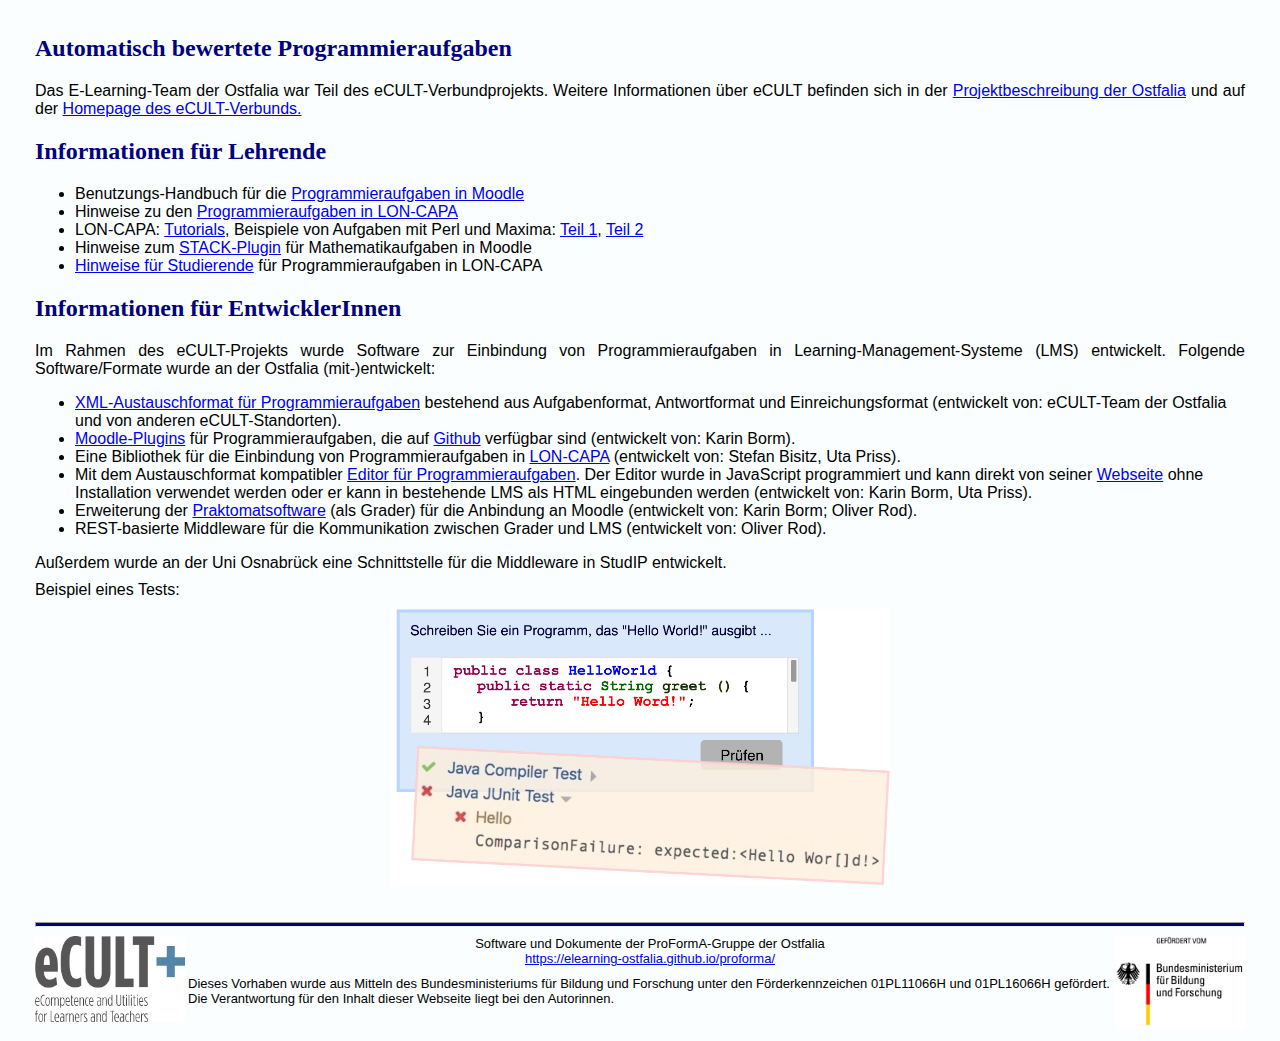
<file: software.html>
<html>
<head>
  <title>Ostfalia - eCULTProjekt</title>
<link rel="stylesheet" type="text/css" href="proforma.css" />
<meta http-equiv="Content-Type" content="text/html; charset=UTF-8">
<meta http-equiv="X-UA-Compatible" content="IE=edge">
</head>
<body>

<h2>Automatisch bewertete Programmieraufgaben</h2>
<p>Das E-Learning-Team der Ostfalia war Teil des
eCULT-Verbundprojekts. Weitere Informationen über eCULT befinden sich in
der <a href="eCULTProjekt.html">Projektbeschreibung der Ostfalia</a> und auf der 
<a title="http://www.ecult-niedersachsen.de/" href="http://www.ecult-niedersachsen.de/" 
target="_blank" rel="noopener noreferrer">Homepage des eCULT-Verbunds.</a></p>

<h2>Informationen für Lehrende</h2>

<ul>
<li>Benutzungs-Handbuch für die <a href="Moodle-Plugin-Manual/proforma_plugin.html">
Programmieraufgaben in Moodle</a></li>
<li>Hinweise zu den <a href="loncapa.html">Programmieraufgaben in LON-CAPA</a>
<li>LON-CAPA: <a href="https://teach.ecult.me/wiki.php?cid=a426573652facc54e1c5da50ba8e27ed">Tutorials</a>,
Beispiele von Aufgaben mit Perl und Maxima:
<a href="docs/loncapaBeispiele1.html">Teil 1</a>,
<a href="docs/loncapaBeispiele2.html">Teil 2</a>
<li>Hinweise zum <a href="stack.html">STACK-Plugin</a> für Mathematikaufgaben
in Moodle
<li><a href="studierende.html">Hinweise für Studierende</a> für Programmieraufgaben
in LON-CAPA
</li>
</ul>

<h2>Informationen für EntwicklerInnen</h2>

<p>Im Rahmen des eCULT-Projekts wurde Software zur Einbindung von
Programmieraufgaben in Learning-Management-Systeme (LMS)
entwickelt. Folgende Software/Formate wurde an der Ostfalia
(mit-)entwickelt:</p>
<ul>
  <li><a href="https://github.com/ProFormA/proformaxml">XML-Austauschformat
  für Programmieraufgaben</a> bestehend aus Aufgabenformat,
  Antwortformat und Einreichungsformat (entwickelt von: eCULT-Team der
  Ostfalia und von anderen eCULT-Standorten).</li>
  <li><a href="https://moodle.org/plugins/qtype_proforma">Moodle-Plugins</a>
  für Programmieraufgaben, die auf <a href="https://github.com/elearning-ostfalia">
  Github</a> verfügbar sind (entwickelt von: Karin Borm).</li>
  <li>Eine Bibliothek für die Einbindung von Programmieraufgaben in <a href="loncapa.html">
  LON-CAPA</a> (entwickelt von: Stefan Bisitz, Uta Priss).</li>
  <li>Mit dem
  Austauschformat kompatibler <a href="https://github.com/ProFormA/formatEditor">
  Editor für Programmieraufgaben</a>. Der Editor wurde in JavaScript
  programmiert und kann direkt von
  seiner <a href="https://proforma.github.io/formatEditor/proformaEditor.html">Webseite</a>
  ohne Installation verwendet werden oder er kann in bestehende LMS
  als HTML eingebunden werden (entwickelt von: Karin Borm, Uta Priss).</li>
  <li>Erweiterung der <a href="https://github.com/elearning-ostfalia/Proforma-Praktomat">
Praktomatsoftware</a> (als Grader) für die Anbindung
  an Moodle (entwickelt von: Karin Borm; Oliver Rod).</li>
  <li>REST-basierte Middleware für die Kommunikation zwischen Grader
  und LMS (entwickelt von: Oliver Rod).</li>
</ul>
<p>Außerdem wurde an der Uni Osnabrück eine Schnittstelle für
die Middleware in StudIP entwickelt.</p>


<p>Beispiel eines Tests:</p>

<center><img src="docs/Bild2.jpg" alt="test example" width="500" /> </center>

<p>&nbsp;</p>
<hr>
<div class="end">
<img src="docs/ostfaliaEcultLogo.jpg" align = "left" alt="eCULT" width="150"/>
<img src="docs/BMBFLogo.jpg" align = "right" width="130" alt="BMBF"/>
<center>Software und Dokumente der ProFormA-Gruppe der Ostfalia<br>
<a href="https://elearning-ostfalia.github.io/proforma/">
https://elearning-ostfalia.github.io/proforma/</a></center>
<p></p>
Dieses Vorhaben wurde aus Mitteln des Bundesministeriums für Bildung und
Forschung unter den Förderkennzeichen 01PL11066H und 01PL16066H gefördert.
Die Verantwortung für den Inhalt dieser Webseite liegt bei den Autorinnen.
</div>



</body></html>
</file>
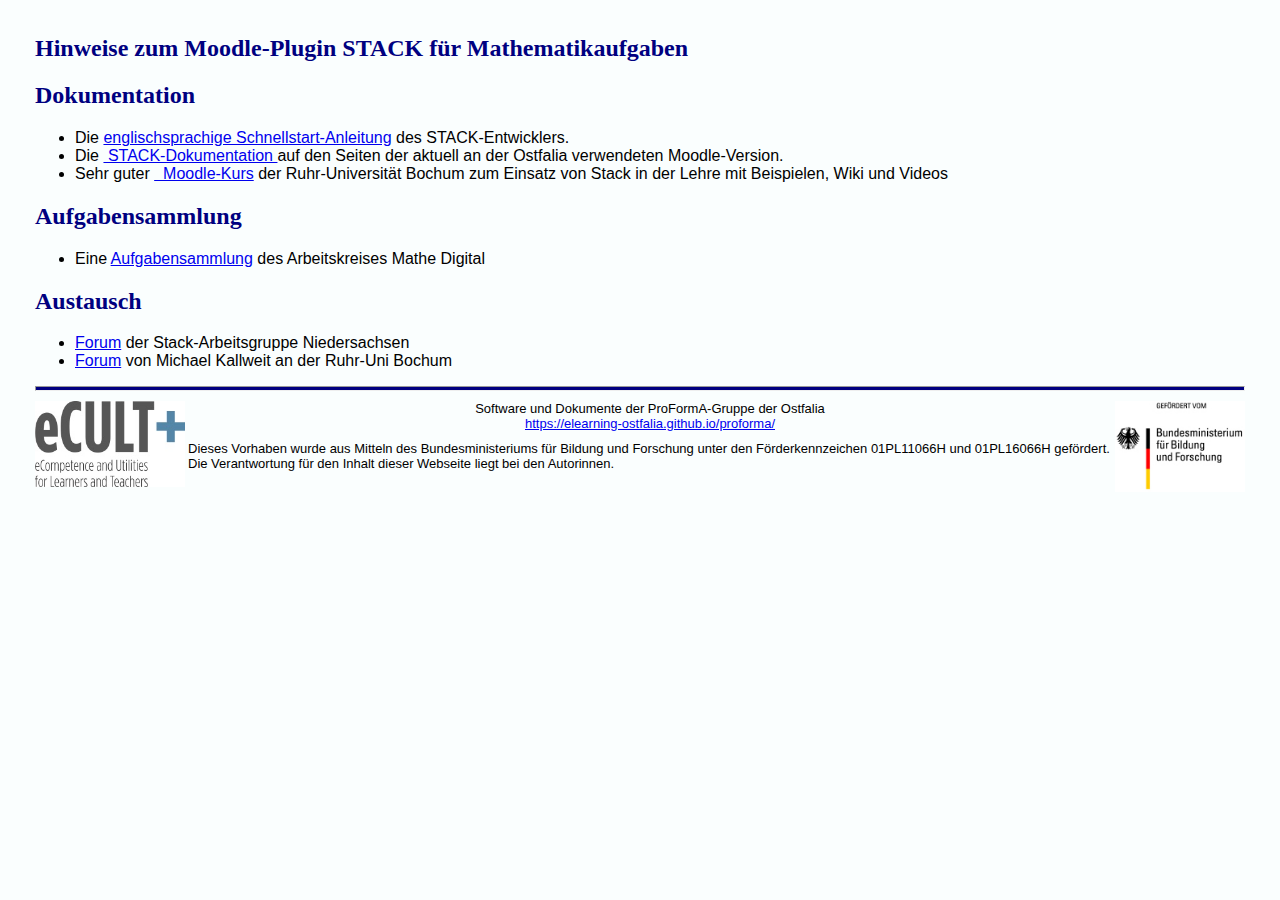
<file: stack.html>
<html>
<head>
  <title>Ostfalia - eCULTProjekt</title>
<link rel="stylesheet" type="text/css" href="proforma.css" />
<meta http-equiv="Content-Type" content="text/html; charset=UTF-8">
<meta http-equiv="X-UA-Compatible" content="IE=edge">
</head>
<body>

<h2>Hinweise zum Moodle-Plugin STACK für Mathematikaufgaben</h2>

<h2>Dokumentation</h2>
<ul>
<li>Die <a href="https://github.com/maths/moodle-qtype_stack/blob/master/doc/en/Authoring/Authoring_quick_start.md">
englischsprachige Schnellstart-Anleitung</a> des STACK-Entwicklers.

<li>Die <a href="https://docs.moodle.org/37/de/Fragetyp_STACK"> STACK-Dokumentation 
</a> auf den Seiten der aktuell an der Ostfalia verwendeten Moodle-Version.

<li>Sehr guter <a href="https://moodle.ruhr-uni-bochum.de/m/course/view.php?id=13674"> 
Moodle-Kurs</a> der Ruhr-Universität Bochum zum Einsatz von Stack in der Lehre mit 
Beispielen, Wiki und Videos
</ul>

<h2>Aufgabensammlung</h2>
<ul>
<li>Eine <a href="http://db.ak-mathe-digital.de/domain/default/index">Aufgabensammlung</a>
des Arbeitskreises Mathe Digital 
</ul>

<h2>Austausch</h2>
<ul>
<li><a href="https://projects.gwdg.de/projects/netzwerk-mathe-digital/boards/51">Forum</a>
der Stack-Arbeitsgruppe Niedersachsen
<li><a href="https://moodle.ruhr-uni-bochum.de/m/mod/forum/view.php?id=567809">Forum</a> 
von Michael Kallweit an der Ruhr-Uni Bochum
</ul>
<hr>
<div class="end">
<img src="docs/ostfaliaEcultLogo.jpg" align = "left" alt="eCULT" width="150"/>
<img src="docs/BMBFLogo.jpg" align = "right" width="130" alt="BMBF"/>
<center>Software und Dokumente der ProFormA-Gruppe der Ostfalia<br>
<a href="https://elearning-ostfalia.github.io/proforma/">
https://elearning-ostfalia.github.io/proforma/</a></center>
<p></p>
Dieses Vorhaben wurde aus Mitteln des Bundesministeriums für Bildung und
Forschung unter den Förderkennzeichen 01PL11066H und 01PL16066H gefördert.
Die Verantwortung für den Inhalt dieser Webseite liegt bei den Autorinnen.
</div>


</body></html>
</file>
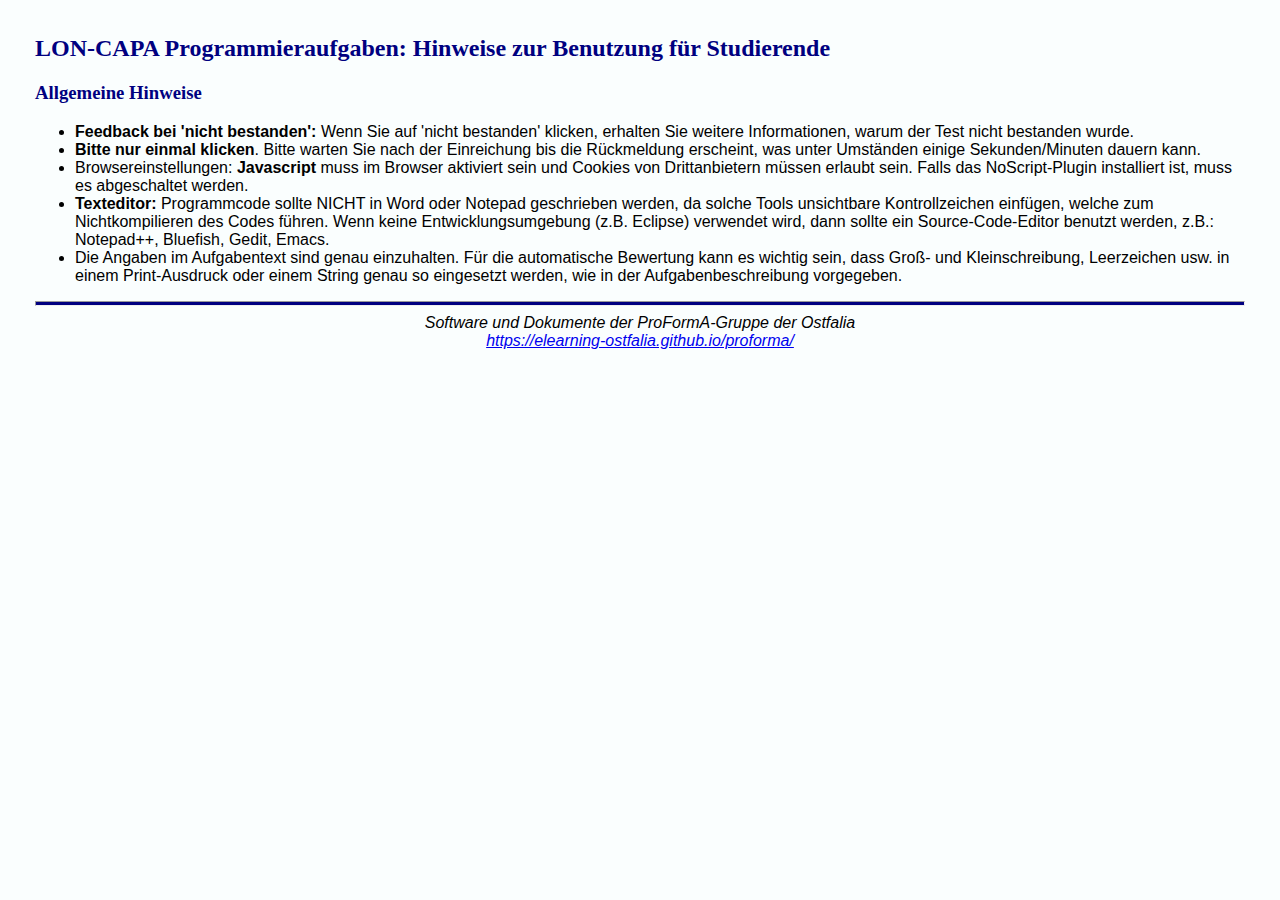
<file: studierende.html>
<html>
<head>
  <title>Ostfalia - eCULTProjekt</title>
<link rel="stylesheet" type="text/css" href="proforma.css" />
<meta http-equiv="Content-Type" content="text/html; charset=UTF-8">
<meta http-equiv="X-UA-Compatible" content="IE=edge">
</head>
<body>


<h2>LON-CAPA Programmieraufgaben: Hinweise zur Benutzung für Studierende</h2>
<h3><strong>Allgemeine Hinweise</strong></h3>
<ul>
  <li><strong>Feedback bei 'nicht bestanden':</strong>&nbsp;Wenn Sie auf 'nicht bestanden' klicken, erhalten Sie weitere Informationen, warum der Test nicht bestanden wurde.</li>
  <li><strong>Bitte nur einmal klicken</strong>. Bitte warten Sie nach der Einreichung bis die Rückmeldung erscheint, was unter Umständen einige Sekunden/Minuten dauern kann.</li>
  <li>Browsereinstellungen: <strong>Javascript</strong> muss im Browser aktiviert sein und&nbsp;Cookies von Drittanbietern müssen erlaubt sein. Falls das NoScript-Plugin installiert ist, muss es abgeschaltet werden.</li>
  <li><strong>Texteditor:</strong> Programmcode sollte NICHT in Word oder Notepad geschrieben werden, da solche Tools unsichtbare Kontrollzeichen einfügen, welche zum Nichtkompilieren des Codes führen. Wenn keine Entwicklungsumgebung (z.B. Eclipse) verwendet wird, dann sollte ein Source-Code-Editor benutzt werden, z.B.: Notepad++, Bluefish, Gedit, Emacs.</li>
  <li>Die Angaben im Aufgabentext sind genau einzuhalten. Für die automatische Bewertung kann es wichtig sein, dass Groß- und Kleinschreibung, Leerzeichen usw. in einem Print-Ausdruck oder einem String genau so eingesetzt werden, wie in der Aufgabenbeschreibung vorgegeben.</li>
</ul>

<hr>
<center>
<address>Software und Dokumente der ProFormA-Gruppe der Ostfalia<br>
<a href="https://elearning-ostfalia.github.io/proforma/">
https://elearning-ostfalia.github.io/proforma/</a>
</address>
</center>

</body>
</html>
</file>
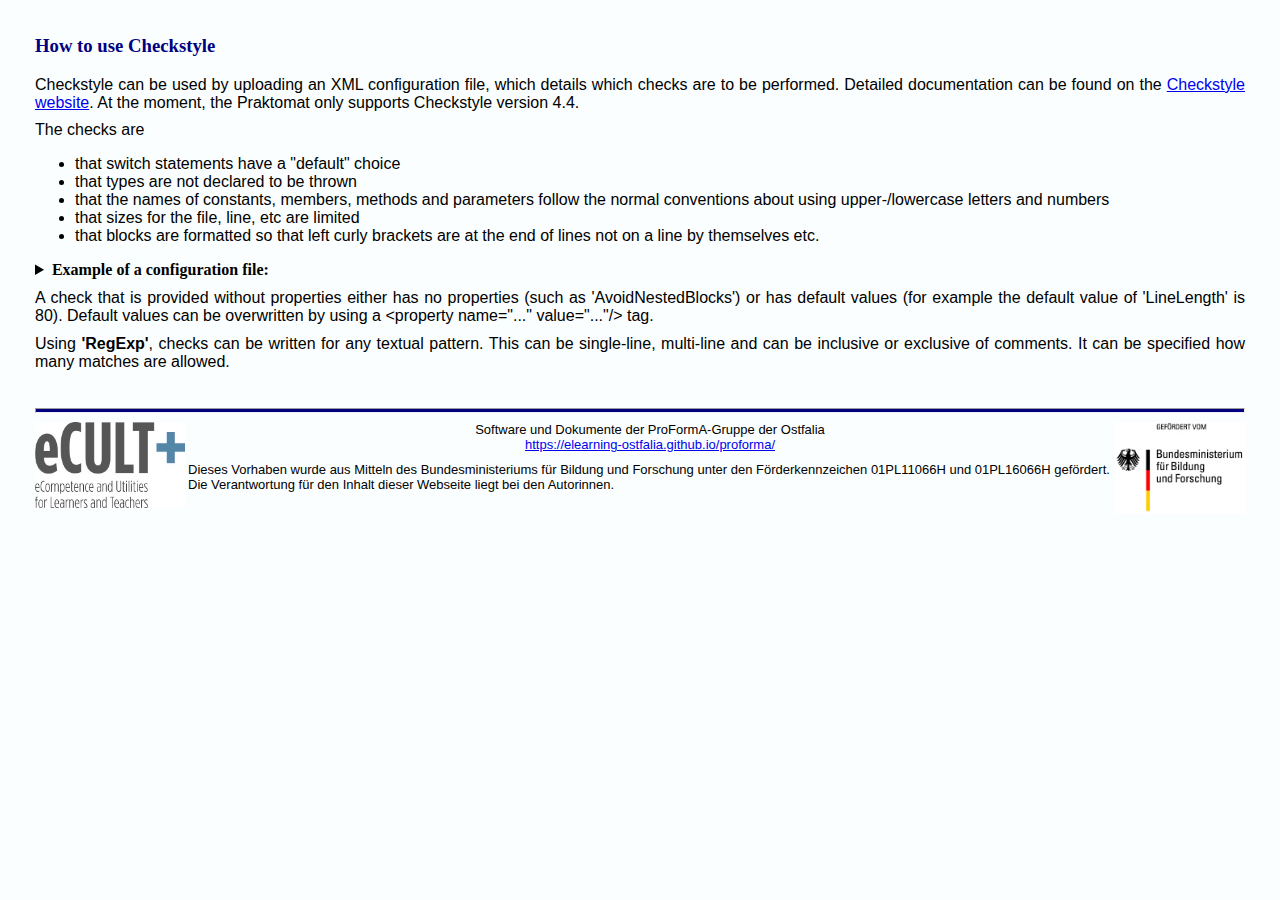
<file: docs/checkstyle.html>
<html>
<head>
<link rel="stylesheet" type="text/css" href="../proforma.css" />
</head>
<body>

<h3>How to use Checkstyle</h3>
<p>Checkstyle can be used by uploading an XML configuration file, which details which 
checks are to be performed. Detailed documentation can be found on the 
<a href="http://checkstyle.sourceforge.net/checks.html">Checkstyle website</a>. 
At the moment, the Praktomat only supports Checkstyle version 4.4.</p>

<p>The checks are</p>
<ul>
<li>that switch statements have a "default" choice
<li>that types are not declared to be thrown
<li>that the names of constants, members, methods and parameters follow the normal 
conventions about using upper-/lowercase letters and numbers
<li>that sizes for the file, line, etc are limited
<li>that blocks are formatted so that left curly brackets are at the end of lines not 
on a line by themselves etc.
</ul>

<details><summary><b>Example of a configuration file:</b></summary>

<textarea rows=15 cols=70>
&lt;?xml version="1.0"?&gt;
&lt;!DOCTYPE module PUBLIC
    "-//Puppy Crawl//DTD Check Configuration 1.1//EN"
    "http://www.puppycrawl.com/dtds/configuration_1_1.dtd"&gt;
&lt;module name="Checker"&gt;
    &lt;module name="TreeWalker"&gt;
        &lt;!-- Checks for common coding problems               --&gt;
        &lt;module name="MissingSwitchDefault"/&gt;
        &lt;module name="IllegalThrows"/&gt;--&gt;

        &lt;!-- Checks for Naming Conventions.                  --&gt;
        &lt;module name="ConstantName"/&gt;
        &lt;module name="MemberName"/&gt;
        &lt;module name="MethodName"/&gt;
        &lt;module name="ParameterName"/&gt;

        &lt;!-- Checks for Size Violations.                     --&gt;
        &lt;module name="FileLength"&gt;
            &lt;property name="max" value="1000"/&gt;
        &lt;/module&gt;
        &lt;module name="LineLength"/&gt;
        &lt;module name="MethodLength"/&gt;

        &lt;!-- Checks for formatting of blocks.                --&gt;
        &lt;module name="AvoidNestedBlocks"/&gt;
        &lt;module name="EmptyBlock"/&gt;
        &lt;module name="LeftCurly"/&gt;
        &lt;module name="NeedBraces"/&gt;
        &lt;module name="RightCurly"/&gt;
    &lt;/module&gt;
&lt;/module&gt;
</textarea>
</details>
<p>A check that is provided without properties either has no properties  (such as 
'AvoidNestedBlocks') 
or has default values (for example the default value of 'LineLength' 
is 80). Default values can be overwritten by using a &lt;property name="..." 
value="..."/&gt; tag.</p>
<p>Using <b>'RegExp'</b>, checks can be written for any textual pattern. 
This can be single-line, multi-line and can be inclusive or exclusive of comments. 
It can be specified how many matches are allowed.</p>

<p>&nbsp;</p>
<hr>
<div class="end">
<img src="ostfaliaEcultLogo.jpg" align = "left" alt="eCULT" width="150"/>
<img src="BMBFLogo.jpg" align = "right" width="130" alt="BMBF"/>
<center>Software und Dokumente der ProFormA-Gruppe der Ostfalia<br>
<a href="https://elearning-ostfalia.github.io/proforma/">
https://elearning-ostfalia.github.io/proforma/</a></center>
<p></p>
Dieses Vorhaben wurde aus Mitteln des Bundesministeriums für Bildung und
Forschung unter den Förderkennzeichen 01PL11066H und 01PL16066H gefördert.
Die Verantwortung für den Inhalt dieser Webseite liegt bei den Autorinnen.
</div>



</body>
</html>
</file>
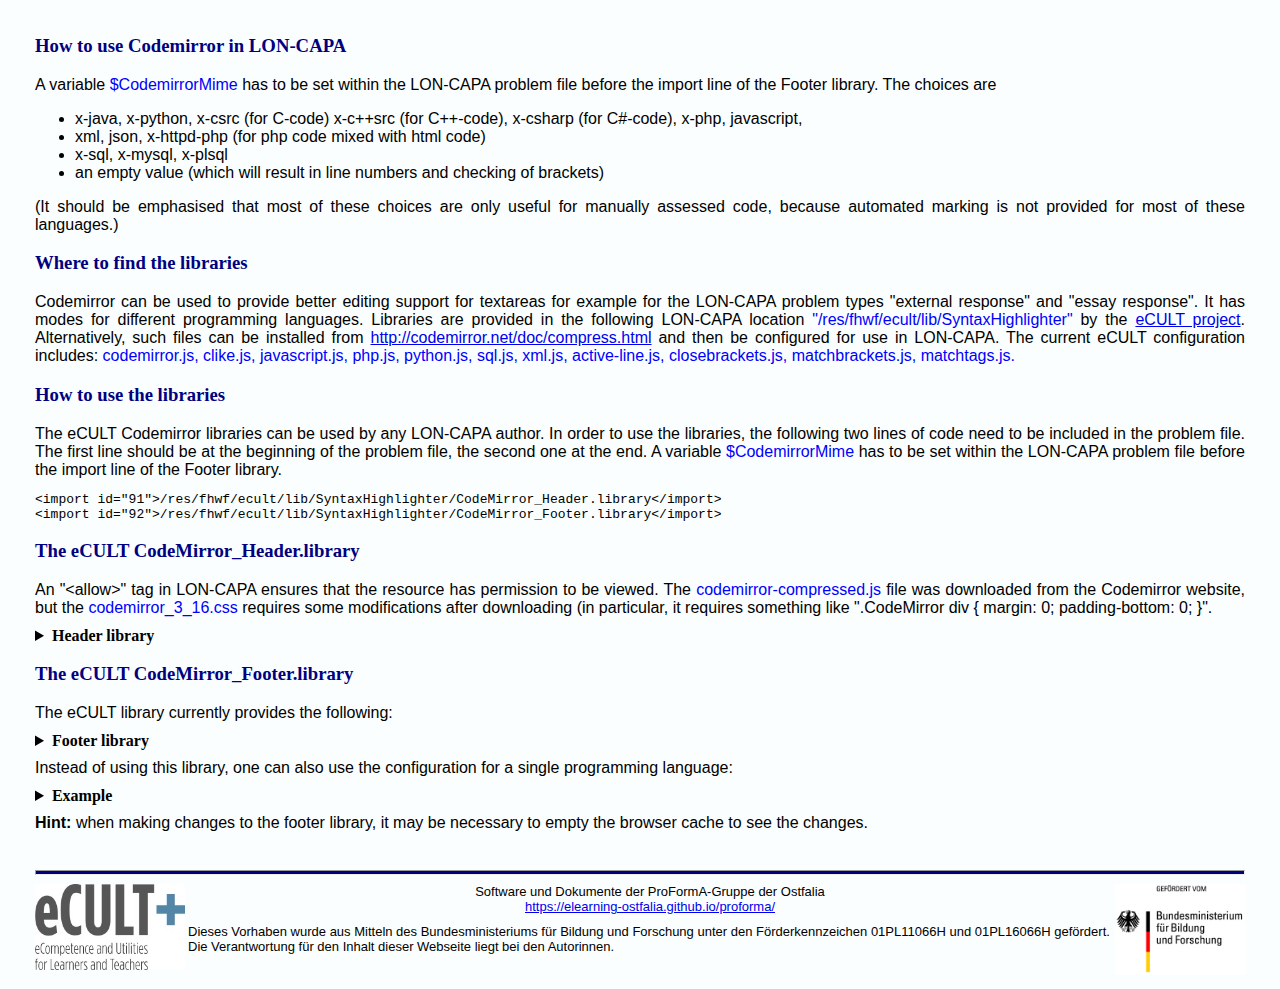
<file: docs/codemirror.html>
<html>
<head>
<link rel="stylesheet" type="text/css" href="../proforma.css" />
</head>
<body>

<h3>How to use Codemirror in LON-CAPA</h3>

<p>A variable <font color=blue>$CodemirrorMime</font> has to be set 
within the LON-CAPA problem file before the import line of the Footer library.
The choices are</p>

<ul>
<li>x-java, x-python, x-csrc (for C-code) 
x-c++src (for C++-code), 
x-csharp (for C#-code), x-php, javascript, 
<li>xml, json, x-httpd-php (for php code mixed with html code)
<li>x-sql, x-mysql, x-plsql
<li>an empty value (which will result in line numbers and checking of brackets)
</ul>

<p>(It should be emphasised that most of these choices are only useful for
manually assessed code, because automated marking is not provided for most
of these languages.)</p>

<h3>Where to find the libraries</h3>

<p>Codemirror can be used to provide better editing support for textareas
for example for the LON-CAPA problem types "external response" and "essay response".
It has modes for different programming languages. Libraries are provided
in the following LON-CAPA location <font color=blue>
"/res/fhwf/ecult/lib/SyntaxHighlighter"</font> by the 
<a href="../index.html">eCULT project</a>. Alternatively, such files
can be installed from <a href="http://codemirror.net/doc/compress.html">
http://codemirror.net/doc/compress.html</a>
and then be configured
for use in LON-CAPA. The current eCULT configuration includes:
<font color=blue>codemirror.js, clike.js, javascript.js, php.js, python.js, sql.js,
xml.js, active-line.js, closebrackets.js, matchbrackets.js, matchtags.js.</font></p>

<h3>How to use the libraries</h3>

<p>The eCULT Codemirror libraries can be used by any LON-CAPA author. In order
to use the libraries, the following two lines of code need to be included in the 
problem file. The first line should be at the beginning of the problem file,
the second one at the end.
A variable <font color=blue>$CodemirrorMime</font> has
to be set 
within the LON-CAPA problem file before the import line of the Footer library.</p>

<pre>
&lt;import id="91"&gt;/res/fhwf/ecult/lib/SyntaxHighlighter/CodeMirror_Header.library&lt;/import&gt;
&lt;import id="92"&gt;/res/fhwf/ecult/lib/SyntaxHighlighter/CodeMirror_Footer.library&lt;/import&gt;
</pre>

<h3>The eCULT CodeMirror_Header.library</h3>

<p>An "&lt;allow&gt;"
tag in LON-CAPA ensures that the resource has permission to be viewed. 
The <font color=blue>codemirror-compressed.js</font> file was downloaded
from the Codemirror website, but the <font color=blue>codemirror_3_16.css</font>
requires some modifications after downloading (in particular, it requires
something like ".CodeMirror div { margin: 0; padding-bottom: 0; }".</p>

<details><summary><b>Header library</b></summary>
<textarea rows=9 cols=85>
&lt;library&gt;
&lt;link rel="stylesheet" index="11" href="/res/fhwf/ecult/lib/SyntaxHighlighter/codemirror_3_16.css" type="text/css" /&gt;
&lt;script src="/res/fhwf/ecult/lib/SyntaxHighlighter/codemirror-compressed.js" type="text/javascript"&gt;&lt;/script&gt;
&lt;allow src="/res/fhwf/ecult/lib/SyntaxHighlighter/codemirror-compressed.js" /&gt;
&lt;allow src="/res/fhwf/ecult/lib/SyntaxHighlighter/codemirror_3_16.css" /&gt;
&lt;/library&gt;
</textarea>
</details>

<h3>The eCULT CodeMirror_Footer.library</h3>

<p>The eCULT library currently provides the following:</p>

<details><summary><b>Footer library</b></summary>
<textarea rows=15 cols=100>
&lt;library&gt;
&lt;script type="loncapa/perl"&gt;

$CodeMirText = "var editor = CodeMirror.fromTextArea(document.getElementsByTagName('textarea')[0],{";
if ($CodemirrorMime eq "x-python") {
    $CodeMirText .= "mode: {name:'python',version: 2,singleLineStringErrors: false},
    indentUnit: 4,
    lineNumbers: true,
    matchBrackets: true,
    tabMode : 'shift',
    styleActiveLine: true,
    viewportMargin: Infinity,
    autoCloseBrackets: true,
    extraKeys: {'Tab': function(){editor.replaceSelection('    ' , 'end');}}
});";
}  elsif ($CodemirrorMime eq "xml" or $CodemirrorMime eq "json" or $CodemirrorMime eq "x-httpd-php" ) {
    $CodeMirText .= "mode:  'application/$CodemirrorMime',
    indentUnit: 4,
    lineNumbers: true,
    matchBrackets: true,
    tabMode : 'shift',
    styleActiveLine: true,
    viewportMargin: Infinity,
    autoCloseBrackets: true,
    extraKeys: {'Tab': function(){editor.replaceSelection('    ' , 'end');}}
});";
}  elsif ($CodemirrorMime eq "x-java") {
    $CodeMirText .= "mode:  'text/x-java',
    theme: 'eclipse',
    indentUnit: 4,
    lineNumbers: true,
    matchBrackets: true,
    tabMode : 'shift',
    styleActiveLine: true,
    viewportMargin: Infinity,
    autoCloseBrackets: true,
    extraKeys: {'Tab': function(){editor.replaceSelection('    ' , 'end');}}
});";
}  elsif ($CodemirrorMime =~  /x-/ or $CodemirrorMime eq "javascript") {
    $CodeMirText .= "mode:  'text/$CodemirrorMime',
    indentUnit: 4,
    lineNumbers: true,
    matchBrackets: true,
    tabMode : 'shift',
    styleActiveLine: true,
    viewportMargin: Infinity,
    autoCloseBrackets: true,
    extraKeys: {'Tab': function(){editor.replaceSelection('    ' , 'end');}}
});";
} else {
    $CodeMirText .= "mode:  '',
    lineNumbers: true,
    matchBrackets: true,
    tabMode : 'shift',
    styleActiveLine: true,
    viewportMargin: Infinity});";
}


&lt;/script&gt;

&lt;startouttext /&gt;
&lt;script type="text/javascript"&gt;
$CodeMirText
&lt;/script&gt;
&lt;endouttext /&gt;
&lt;/library&gt;
</textarea>
</details>

<p>

<p>Instead of using this library, one can also use the configuration
for a single programming language:</p>

<details><summary><b>Example</b></summary>
<textarea rows=15 cols=90>
&lt;startouttext /&gt;
&lt;script type="text/javascript"&gt;
var editor = CodeMirror.fromTextArea(document.getElementsByTagName('textarea')[0],{
    mode:  'text/x-java',
    theme: 'eclipse',
    indentUnit: 4,
    lineNumbers: true,
    matchBrackets: true,
    tabMode : 'shift',
    styleActiveLine: true,
    viewportMargin: Infinity,
    autoCloseBrackets: true});
&lt;/script&gt;
&lt;endouttext /&gt;
</textarea>
</details>

<p><b>Hint:</b> when making changes to the footer library, it may be necessary to empty
the browser cache to see the changes.</p>

<p>&nbsp;</p>
<hr>
<div class="end">
<img src="ostfaliaEcultLogo.jpg" align = "left" alt="eCULT" width="150"/>
<img src="BMBFLogo.jpg" align = "right" width="130" alt="BMBF"/>
<center>Software und Dokumente der ProFormA-Gruppe der Ostfalia<br>
<a href="https://elearning-ostfalia.github.io/proforma/">
https://elearning-ostfalia.github.io/proforma/</a></center>
<p></p>
Dieses Vorhaben wurde aus Mitteln des Bundesministeriums für Bildung und
Forschung unter den Förderkennzeichen 01PL11066H und 01PL16066H gefördert.
Die Verantwortung für den Inhalt dieser Webseite liegt bei den Autorinnen.
</div>


</body>
</html>
</file>
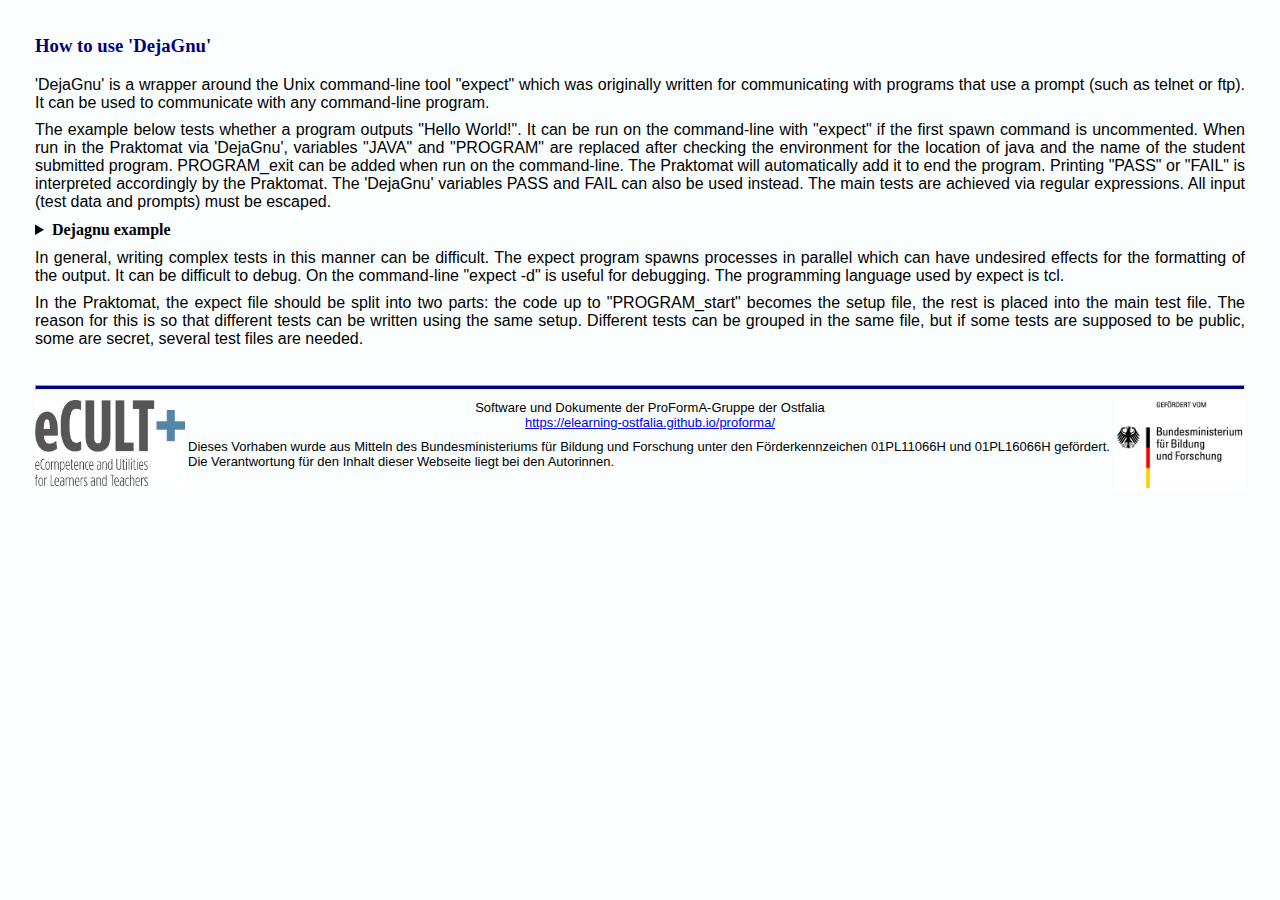
<file: docs/dejagnu.html>
<html>
<head>
<link rel="stylesheet" type="text/css" href="../proforma.css" />
</head>
<body>

<h3>How to use 'DejaGnu'</h3>
<p>'DejaGnu' is a wrapper around the Unix command-line tool "expect" which was 
originally written for communicating with programs that use a prompt (such as 
telnet or ftp). It can be used to communicate with any command-line program.</p>
<p>The example below tests whether a program outputs "Hello World!". It can be run on 
the command-line with "expect" if the first spawn command is uncommented. When run in 
the Praktomat via 'DejaGnu',  
variables "JAVA" and "PROGRAM" are replaced after checking
the environment for the location of java and the name of the student submitted 
program. PROGRAM_exit can be added when run on the command-line. The Praktomat will 
automatically add it to end the program. Printing "PASS" or "FAIL" is interpreted 
accordingly by the Praktomat. The 'DejaGnu' variables PASS and FAIL can also be used 
instead. The main tests are achieved via regular expressions. All input (test data 
and prompts) must be escaped.</p>
<details><summary><b>Dejagnu example</b></summary>
<textarea rows=20 cols=85>
set timeout 10
set exit_cmd ""
set feedback ""
proc PROGRAM_start {} {
    global spawn_id
    # when using on the command-line with expect, use the first spawn command
    # when using with DejaGnu and the Praktomat, use the second spawn command
    # spawn "/usr/bin/java" "hello"
    spawn "JAVA" "PROGRAM"

}
proc PROGRAM_exit {} {
    global exit_cmd
    expect "$exit_cmd\r\n"
    expect {
        eof     { send_user "PASS $exit_cmd" }
        -re "." {
            send_user "\nFAIL $exit_cmd (expected end-of-output)"
        }
    }
}
proc PROGRAM_interact {type request expr comment answer} {
   global feedback
   regsub -all {[].$^()*+?|[]} $expr {\\&amp;} q_expr
   regsub -all {[].$^()*+?|[]} $request {\\&amp;} q_request
   if { [string compare $type "test"] == 0 } {
        expect {
            -re "$q_request.*$q_expr" {
               append feedback "PASS $expr $comment,"
            }
            -re "." {
               append feedback "FAIL $expr $comment"
            }
            timeout {
               append feedback "\nFAIL $expr (timeout) $comment";
            }
        }
    }
}
PROGRAM_start
PROGRAM_interact "test" "" "Hello world!" "" ""
send_user "$feedback\n"
# PROGRAM_exit 
</textarea>
</details>
<p>In general, writing complex tests in this manner can be difficult. The expect 
program spawns processes in parallel which can have undesired effects for the 
formatting of the 
output. It can be difficult to debug. On the command-line "expect -d" is useful for 
debugging. The programming language used by expect is tcl.</p>
<p>In the Praktomat, the expect file should be split into two parts: the code up to 
"PROGRAM_start" becomes the setup file,  the rest is placed into the main test file. 
The reason for this is so that different tests can be written using the same setup. 
Different tests can be grouped in the same file, but if some tests are supposed to 
be public, some are secret, several test files are needed.</p>
</ul>

<p>&nbsp;</p>
<hr>
<div class="end">
<img src="ostfaliaEcultLogo.jpg" align = "left" alt="eCULT" width="150"/>
<img src="BMBFLogo.jpg" align = "right" width="130" alt="BMBF"/>
<center>Software und Dokumente der ProFormA-Gruppe der Ostfalia<br>
<a href="https://elearning-ostfalia.github.io/proforma/">
https://elearning-ostfalia.github.io/proforma/</a></center>
<p></p>
Dieses Vorhaben wurde aus Mitteln des Bundesministeriums für Bildung und
Forschung unter den Förderkennzeichen 01PL11066H und 01PL16066H gefördert.
Die Verantwortung für den Inhalt dieser Webseite liegt bei den Autorinnen.
</div>


</body>
</html>
</file>
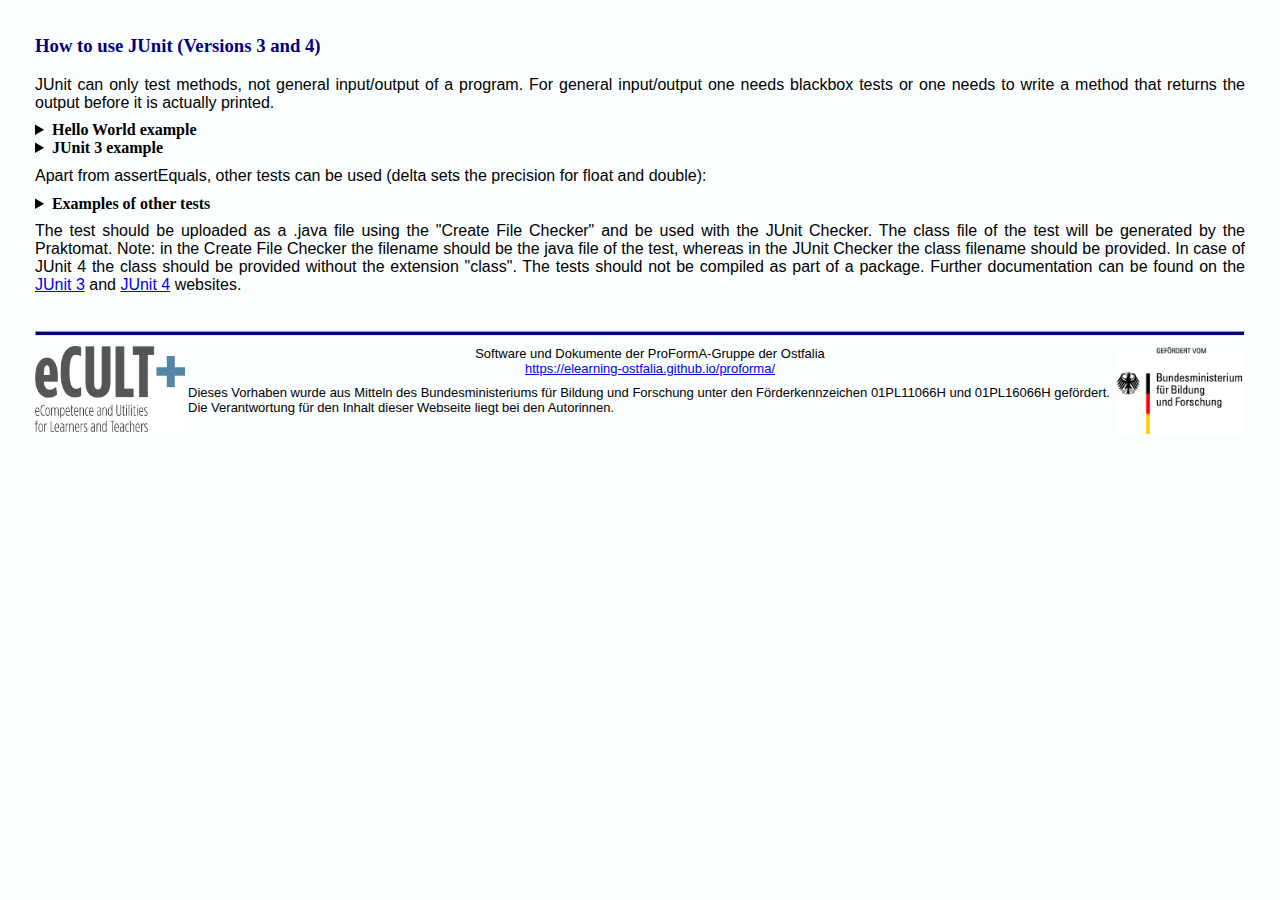
<file: docs/junit.html>
<html>
<head>
<link rel="stylesheet" type="text/css" href="../proforma.css" />
</head>
<body>

<h3>How to use JUnit (Versions 3 and 4)</h3>

<p>JUnit can only test methods, not general input/output of a program. For general 
input/output one needs blackbox tests or one needs to write a method that returns the 
output before it is actually printed.</p>

<details><summary><b>Hello World example</b></summary>
<textarea rows=10 cols=65>
public class hello {
    public String greet() {
        return "Hello, world";
    }
    public static void main(String[] args) {
        hello h = new hello();
        System.out.println(h.greet());
    }
}
</textarea>
</details>

<details><summary><b>JUnit 3 example</b></summary>
<textarea rows=9 cols=65>
import junit.framework.TestCase;
public class TestHello extends TestCase {
    public void testHello()
    {
        hello h = new hello();
        assertEquals(h.greet(), "Hello, world");
    }
}
</textarea>
</details>
<p>Apart from assertEquals, other tests can be used (delta sets the precision for 
float and double):</p>

<details><summary><b>Examples of other tests</b></summary>
<textarea rows=14 cols=65>
assertEquals([message,] expected, actual)
assertEquals([message,] expected, actual, delta)
assertFalse([message,] condition)
assertNotNull([message,] object)
assertNotSame([message,] expected, actual)
assertNull([message,] object)
assertSame([message,] expected, actual)
assertTrue([message,] condition)
fail([message])
failNotEquals(message, expected, actual)
failNotSame(message, expected, actual)
failSame(message)
</textarea>
</details>

<p>The test should be uploaded as a .java file using the "Create File Checker"
and be used with the JUnit Checker. The class file of the test will be generated
by the Praktomat. Note: in the Create File Checker the filename
should be the java file of the test,
whereas in the JUnit Checker the class filename should be provided. In case of JUnit 4
the class should be provided without the extension "class". <!-- bug -->
The tests should 
not be compiled as part of a package. Further documentation can be found on the 
<a href="http://junit.sourceforge.net/junit3.8.1/index.html"> JUnit 3</a> and
<a href="http://junit.sourceforge.net/index.html"> JUnit 4</a> websites.</p>

<p>&nbsp;</p>
<hr>
<div class="end">
<img src="ostfaliaEcultLogo.jpg" align = "left" alt="eCULT" width="150"/>
<img src="BMBFLogo.jpg" align = "right" width="130" alt="BMBF"/>
<center>Software und Dokumente der ProFormA-Gruppe der Ostfalia<br>
<a href="https://elearning-ostfalia.github.io/proforma/">
https://elearning-ostfalia.github.io/proforma/</a></center>
<p></p>
Dieses Vorhaben wurde aus Mitteln des Bundesministeriums für Bildung und
Forschung unter den Förderkennzeichen 01PL11066H und 01PL16066H gefördert.
Die Verantwortung für den Inhalt dieser Webseite liegt bei den Autorinnen.
</div>


</body>
</html>
</file>
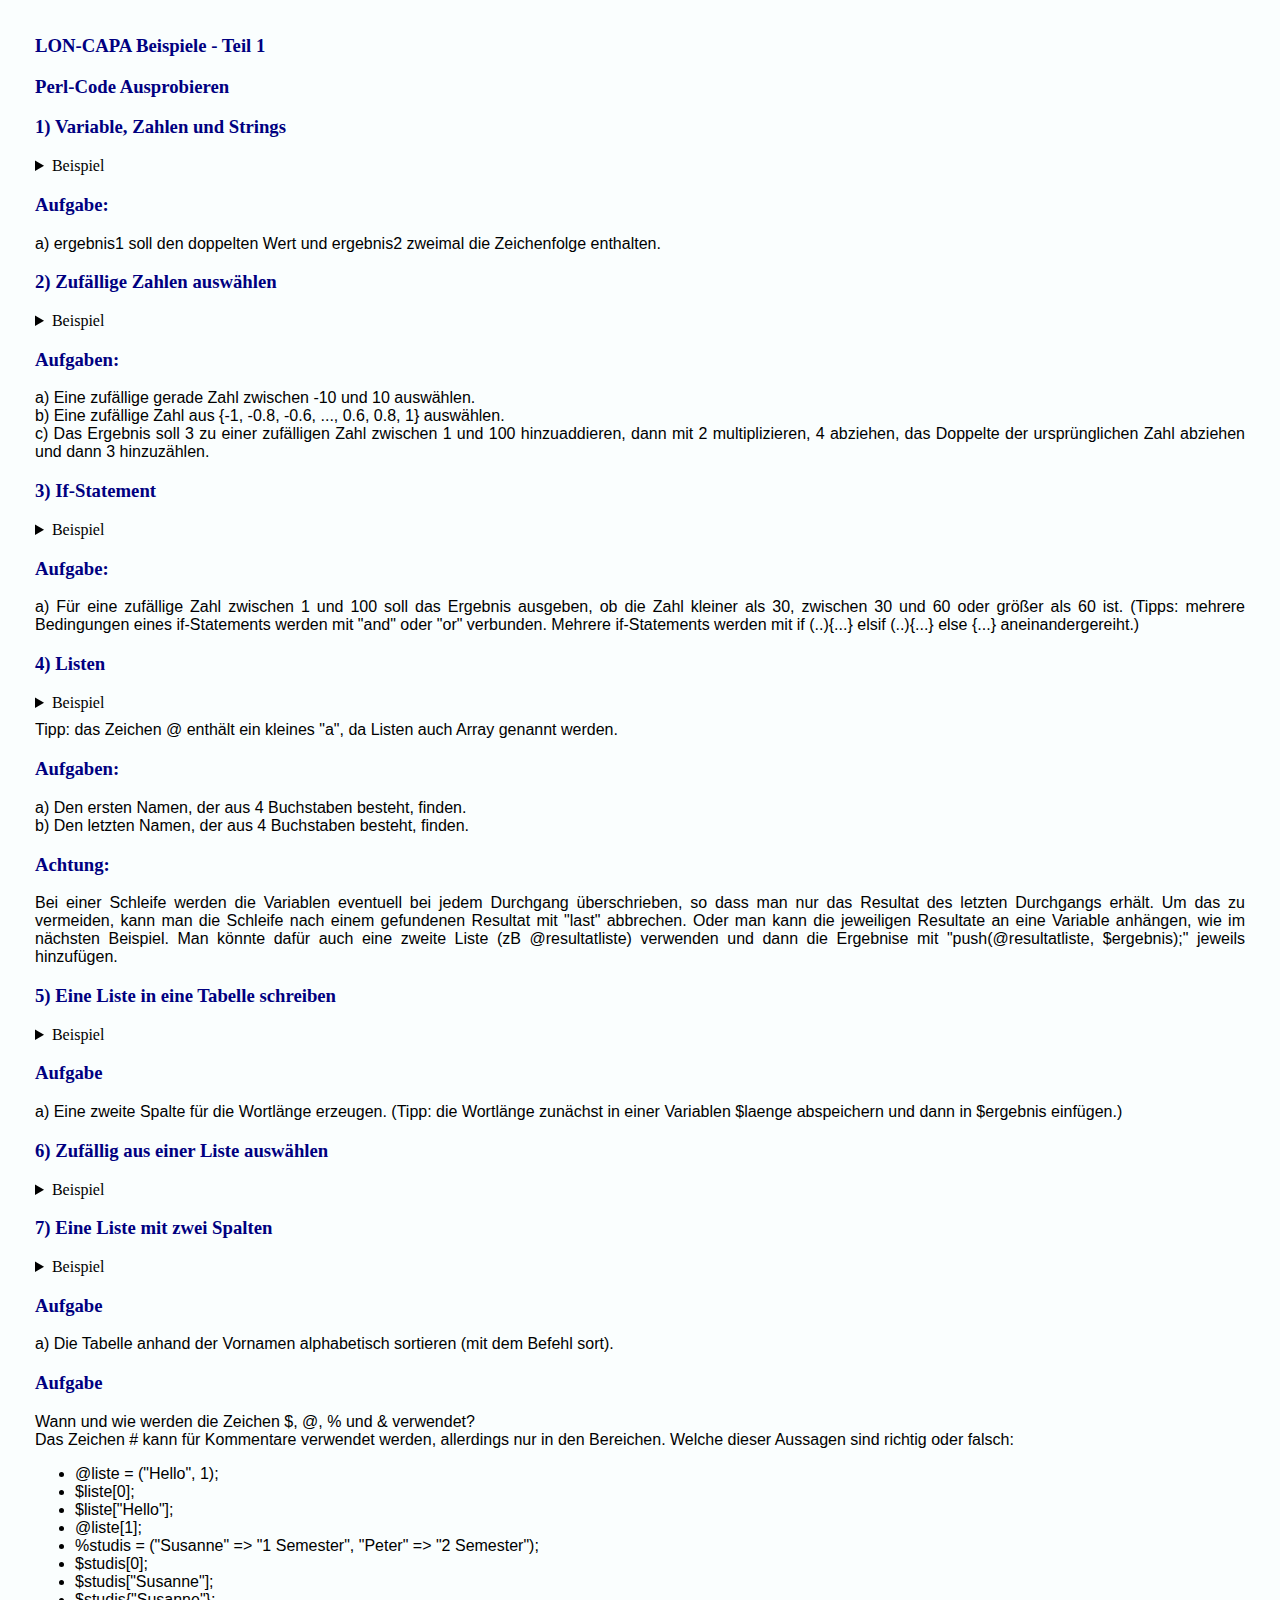
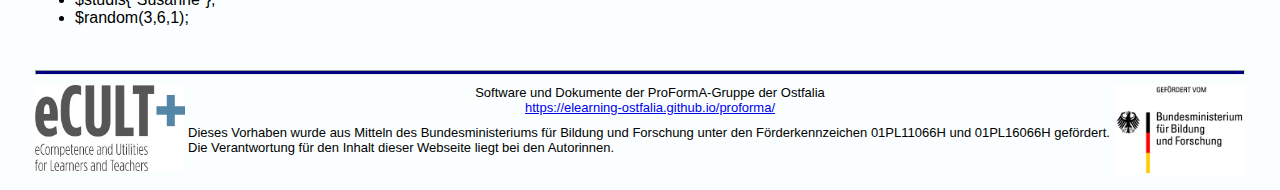
<file: docs/loncapaBeispiele1.html>
<html>
<head>
<meta http-equiv="Content-Type" content="text/*html*; charset=UTF-8" />
<link rel="stylesheet" type="text/css" href="../proforma.css" />
</head>
<body>

<h3>LON-CAPA Beispiele - Teil 1</h3>

<h3>Perl-Code Ausprobieren</h3>

<h3>1) Variable, Zahlen und Strings</h3>
<details><summary>Beispiel</summary>
<textarea rows=15 cols=60>
<problem>
<script type="loncapa/perl">
   $a = 5;
   $b = 17;
   $ergebnis1 = $a * $b;
   $c = "Hello World";
   $ergebnis2 = lc($c);
</script>

<startouttext />
   Ergebnis 1: $ergebnis1<br />
   Ergebnis 2: $ergebnis2
<endouttext />
</problem>
</textarea>
</details>

<h3>Aufgabe:</h3>
<p>a) ergebnis1 soll den doppelten Wert und ergebnis2 zweimal die Zeichenfolge enthalten.

<h3>2) Zufällige Zahlen auswählen</h3>

<details><summary>Beispiel</summary>
<textarea rows=11 cols=60>
<problem>
<script type="loncapa/perl">
   $ergebnis = &random(3,6,1);
</script>

<startouttext />
   Ergebnis: $ergebnis
<endouttext />
</problem>
</textarea>
</details>

<h3>Aufgaben:</h3>
<p>
a) Eine zufällige gerade Zahl zwischen -10 und 10 auswählen. <br>
b) Eine zufällige Zahl aus {-1, -0.8, -0.6, ..., 0.6, 0.8, 1} auswählen. <br>
c) Das Ergebnis soll 3 zu einer zufälligen Zahl zwischen 1 und 100 hinzuaddieren, 
dann mit 2 multiplizieren,
4 abziehen, das Doppelte der ursprünglichen Zahl abziehen und dann 3 hinzuzählen. 

<h3>3) If-Statement</h3>

<details><summary>Beispiel</summary>
<textarea rows=15 cols=60>
<problem>
<script type="loncapa/perl">
   $zahl = &random(1,2,1); 
   if ($zahl == 1) {
     $ergebnis = "toll";
   } else {
     $ergebnis = "schlecht";
   }
</script>

<startouttext />
   Ergebnis: $zahl ist $ergebnis.
<endouttext />
</problem>
</textarea>
</details>

<h3>Aufgabe:</h3>
<p>
a) Für eine zufällige Zahl zwischen 1 und 100 soll das Ergebnis ausgeben, 
ob die Zahl kleiner als 30, zwischen 30 und 60 oder größer als 60 ist.
(Tipps: mehrere Bedingungen eines if-Statements werden mit "and" oder "or" verbunden.
Mehrere if-Statements werden mit if (..){...} elsif (..){...} else {...} 
aneinandergereiht.)

<h3>4) Listen</h3>

<details><summary>Beispiel</summary>
<textarea rows=16 cols=70>
<problem>
<script type="loncapa/perl">
   @namen = ("Susanne", "Peter", "Marie", "Phil", "Iris", "Klaus");
   foreach $name (@namen) {
     if (length($name) == 7) {
        $ergebnis = $name;
        last;
     }
   }   
</script>

<startouttext />
   Ergebnis: $ergebnis
<endouttext />
</problem>
</textarea>
</details>
<p>
Tipp: das Zeichen @ enthält ein kleines "a", da Listen auch Array genannt werden.

<h3>Aufgaben:</h3>

<p>
a) Den ersten Namen, der aus 4 Buchstaben besteht, finden.<br>
b) Den letzten Namen, der aus 4 Buchstaben besteht, finden.<br>

<h3>Achtung:</h3>

<p>Bei einer Schleife werden die Variablen eventuell bei jedem Durchgang überschrieben,
so dass man nur das Resultat des letzten Durchgangs erhält. Um das zu vermeiden,
kann man die Schleife nach einem gefundenen Resultat mit "last" abbrechen. Oder
man kann die jeweiligen Resultate an eine Variable anhängen, wie im nächsten Beispiel.
Man könnte dafür auch eine zweite Liste (zB @resultatliste) verwenden und dann die 
Ergebnise mit "push(@resultatliste, $ergebnis);" jeweils hinzufügen.

<h3>5) Eine Liste in eine Tabelle schreiben</h3>

<details><summary>Beispiel</summary>
<textarea rows=15 cols=70>
<problem>
<script type="loncapa/perl">
   $ergebnis = "<p><table border=1 cellpadding=5>";
   @namen = ("Susanne", "Peter", "Marie", "Phil", "Iris", "Klaus");
   foreach $name (@namen) {
      $ergebnis = "$ergebnis<tr><td>$name</td></tr>";
   }   
   $ergebnis = "$ergebnis</table></p>";
</script>

<startouttext />
   Ergebnis: $ergebnis
<endouttext />
</problem>
</textarea>
</details>

<h3>Aufgabe</h3>

<p>a) Eine zweite Spalte für die Wortlänge erzeugen. (Tipp: die Wortlänge zunächst
in einer Variablen $laenge abspeichern und dann in $ergebnis einfügen.)

<h3>6) Zufällig aus einer Liste auswählen</h3>

<details><summary>Beispiel</summary>
<textarea rows=22 cols=70>
<problem>
<script type="loncapa/perl">
   @namen = ("Susanne", "Peter", "Marie", "Phil", "Iris", "Klaus");
   $ergebnis0 = "@namen";
   $ergebnis1 =$namen[1];
   $index = &random(0,5,1);
   $ergebnis2 = $namen[$index];
   @permutation = &random_permutation(&random(1,1000000,1), @namen);
   $ergebnis3 = "@permutation";
   $ergebnis4 = $permutation[0];
</script>

<startouttext />
   <p>Die ursprüngliche Liste: $ergebnis0<br />
   Das zweite Element: $ergebnis1<br />
   Ein zufälliges Element: $ergebnis2<br />
   Alle Elemente in zufälliger Reihenfolge: $ergebnis3<br />
   Das erste Element der neuen Reihenfolge: $ergebnis4</p>
<endouttext />
</problem>
</textarea>
</details>

<h3>7) Eine Liste mit zwei Spalten</h3>

<details><summary>Beispiel</summary>
<textarea rows=17 cols=90>
<problem>
<script type="loncapa/perl">
   $ergebnis = "<p><table border=1 cellpadding=5><tr><th>Name</th><th>Semester</th></tr>";
   %studis = ("Susanne" => "1 Semester", "Peter" => "2 Semester", 
             "Marie" => "2 Semester", "Phil" => "3 Semester");
   foreach $name (keys %studis) {
      $ergebnis = "$ergebnis<tr><td>$name</td><td>$studis{$name}</tr>";
   }   
   $ergebnis = "$ergebnis</table></p>";
</script>

<startouttext />
   Ergebnis: $ergebnis
<endouttext />
</problem>
</textarea>
</details>

<h3>Aufgabe</h3>

<p>a) Die Tabelle anhand der Vornamen alphabetisch sortieren (mit dem Befehl sort).

<h3>Aufgabe</h3>

<p>Wann und wie werden die Zeichen $, @, % und & verwendet?<br>
Das Zeichen # kann für Kommentare verwendet werden, allerdings nur in
den <script type="loncapa/perl">...</script> Bereichen.
Welche dieser Aussagen sind richtig oder falsch:

<ul>
<li>@liste = ("Hello", 1);
<li>$liste[0];
<li>$liste["Hello"];
<li>@liste[1];
<li>%studis = ("Susanne" => "1 Semester", "Peter" => "2 Semester");
<li>$studis[0];
<li>$studis["Susanne"];
<li>$studis{"Susanne"};
<li>$random(3,6,1);
</ul>

<p>&nbsp;</p>
<hr>
<div class="end">
<img src="ostfaliaEcultLogo.jpg" align = "left" alt="eCULT" width="150"/>
<img src="BMBFLogo.jpg" align = "right" width="130" alt="BMBF"/>
<center>Software und Dokumente der ProFormA-Gruppe der Ostfalia<br>
<a href="https://elearning-ostfalia.github.io/proforma/">
https://elearning-ostfalia.github.io/proforma/</a></center>
<p></p>
Dieses Vorhaben wurde aus Mitteln des Bundesministeriums für Bildung und
Forschung unter den Förderkennzeichen 01PL11066H und 01PL16066H gefördert.
Die Verantwortung für den Inhalt dieser Webseite liegt bei den Autorinnen.
</div>

</body>
</html>
</file>
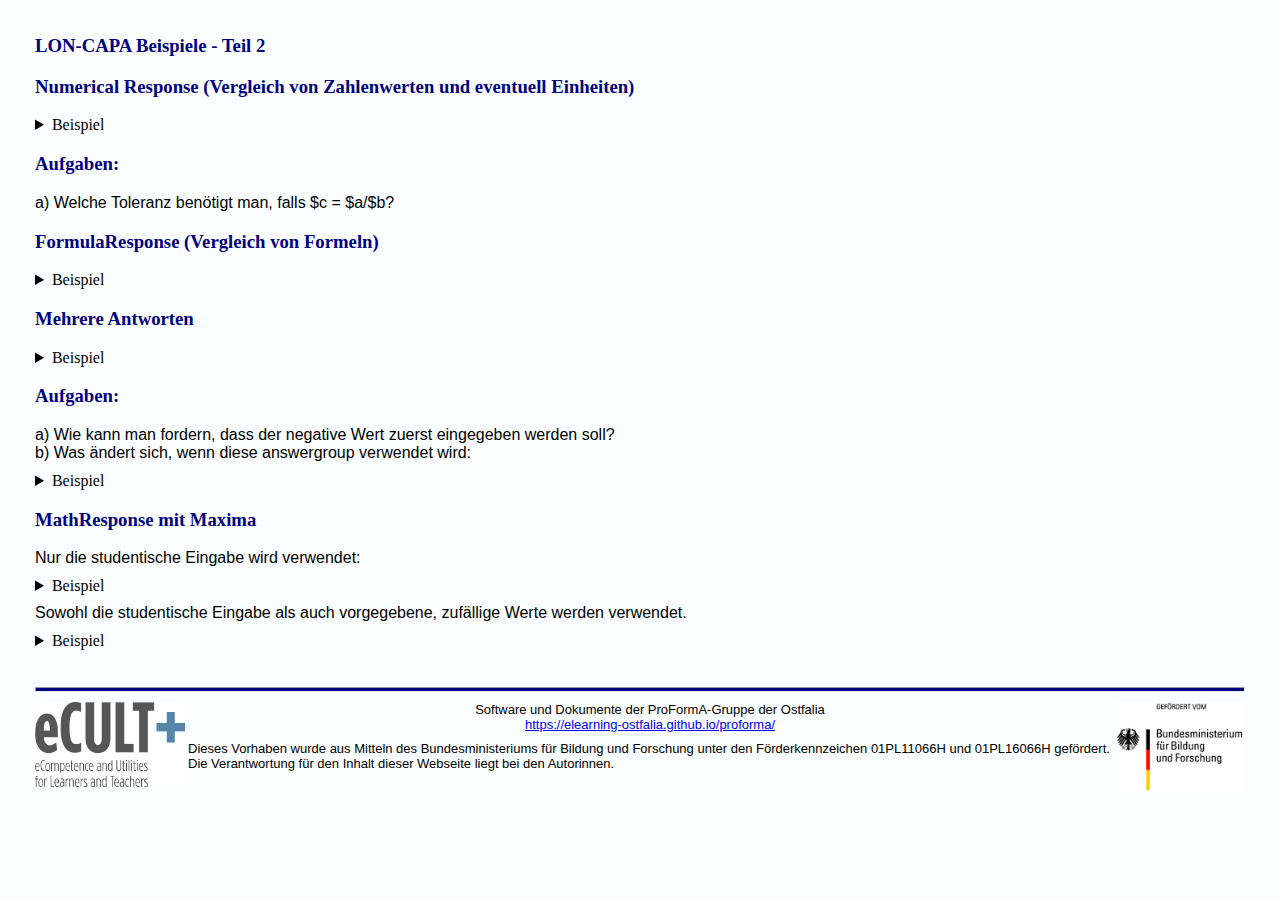
<file: docs/loncapaBeispiele2.html>
<html>
<head>
<meta http-equiv="Content-Type" content="text/*html*; charset=UTF-8" />
<link rel="stylesheet" type="text/css" href="../proforma.css" />
</head>
<body>

<h3>LON-CAPA Beispiele - Teil 2</h3>

<h3>Numerical Response (Vergleich von Zahlenwerten und eventuell Einheiten)</h3>

<details><summary>Beispiel</summary>
<textarea rows=18 cols=100>
<problem>
<script type="loncapa/perl">
   $a=&random(1,10,1);
   $b=&random(1,10,1);
   $c=$a+$b;
</script>

<startouttext />
   What is $a + $b?
<endouttext />

<numericalresponse answer="$c">
   <responseparam type="tolerance" default="5%" name="tol" description="Numerical Tolerance" />
   <textline />
</numericalresponse>
</problem>
</textarea>
</details>

<h3>Aufgaben:</h3>

<p>a) Welche Toleranz benötigt man, falls $c = $a/$b?

<h3>FormulaResponse (Vergleich von Formeln)</h3>

<details><summary>Beispiel</summary>
<textarea rows=17 cols=60>
<problem>
<script type="loncapa/perl">
   $k = &random(3,6,1);
   $formula = "a*x^$k";
   $m = $k-1;
   $derivative = "$k*a*x^$m";
</script>

<startouttext />
   What is the derivative of $formula with respect to x?
<endouttext />

<formularesponse answer="$derivative">
   <textline size="25" />    
</formularesponse>
</problem>
</textarea>
</details>

<h3>Mehrere Antworten</h3>

<details><summary>Beispiel</summary>
<textarea rows=22 cols=90>
<problem>
<script type="loncapa/perl">
   $a = &random(1,7,1);
   $b = $a*$a;
</script>

<startouttext />
   In <m eval="on">$ x^2 - $b = 0 $</m>, what are possible values of <m>$ x $</m>?<br />
<endouttext />

<numericalresponse>
    <answergroup type="ordered">
        <answer type="unordered">
            <value>-$a</value>
            <value>$a</value>
        </answer>
    </answergroup>
    <textline size="10" readonly="no" />
    <textline size="10" readonly="no" />
</numericalresponse>
</problem>
</textarea>
</details>

<h3>Aufgaben:</h3>

<p>a) Wie kann man fordern, dass der negative Wert zuerst eingegeben werden soll?<br>
b) Was ändert sich, wenn diese answergroup verwendet wird:<br>

<details><summary>Beispiel</summary>
<textarea rows=9 cols=40>
    <answergroup type="ordered">
        <answer type="unordered">
            <value>-$a</value>
        </answer>
        <answer type="unordered">
            <value>$a</value>
        </answer>
    </answergroup>
</textarea>
</details>

<h3>MathResponse mit Maxima</h3>

<p>Nur die studentische Eingabe wird verwendet:<p>

<details><summary>Beispiel</summary>
<textarea rows=15 cols=80>
<problem>
<startouttext />
   <p>Enter two numbers a,b with <m>$b = a^2$</m></p>
<endouttext />

<mathresponse answerdisplay="$example" cas="maxima" args="@args">
    <answer>
       a:RESPONSE[1]*RESPONSE[1];
       b:RESPONSE[2];
       is(a=b);
    </answer>
    <textline readonly="no" size="50" />
</mathresponse>
</problem>
</textarea>
</details>

<p>Sowohl die studentische Eingabe als auch vorgegebene, zufällige Werte werden verwendet.
</p>

<details><summary>Beispiel</summary>
<textarea rows=23 cols=80>
<problem>
<script type="loncapa/perl">
   $x = &random(-1,1,2) * &random(1,5,1);
   $y = &random(-1,1,2) * &random(1,3,1);
   @args = ($x, $y);
</script>
<startouttext />
   <p>Enter two numbers a,b with <m eval='on'>$ a = $x^2$</m> and <m eval='on'>$ b = $y^2$</m></p>
<endouttext />

<mathresponse answerdisplay="$example" cas="maxima" args="@args">
    <answer>
       a:LONCAPALIST[1]*LONCAPALIST[1];
       b:LONCAPALIST[2]*LONCAPALIST[2];
       ersteBedingung:is(RESPONSE[1]=a);
       zweiteBedingung:is(RESPONSE[2]=b);
       ersteBedingung and zweiteBedingung;
    </answer>
    <textline readonly="no" size="50" />
</mathresponse>
</problem>
</textarea>
</details>

<p>&nbsp;</p>
<hr>
<div class="end">
<img src="ostfaliaEcultLogo.jpg" align = "left" alt="eCULT" width="150"/>
<img src="BMBFLogo.jpg" align = "right" width="130" alt="BMBF"/>
<center>Software und Dokumente der ProFormA-Gruppe der Ostfalia<br>
<a href="https://elearning-ostfalia.github.io/proforma/">
https://elearning-ostfalia.github.io/proforma/</a></center>
<p></p>
Dieses Vorhaben wurde aus Mitteln des Bundesministeriums für Bildung und
Forschung unter den Förderkennzeichen 01PL11066H und 01PL16066H gefördert.
Die Verantwortung für den Inhalt dieser Webseite liegt bei den Autorinnen.
</div>



</body>
</html>
</file>
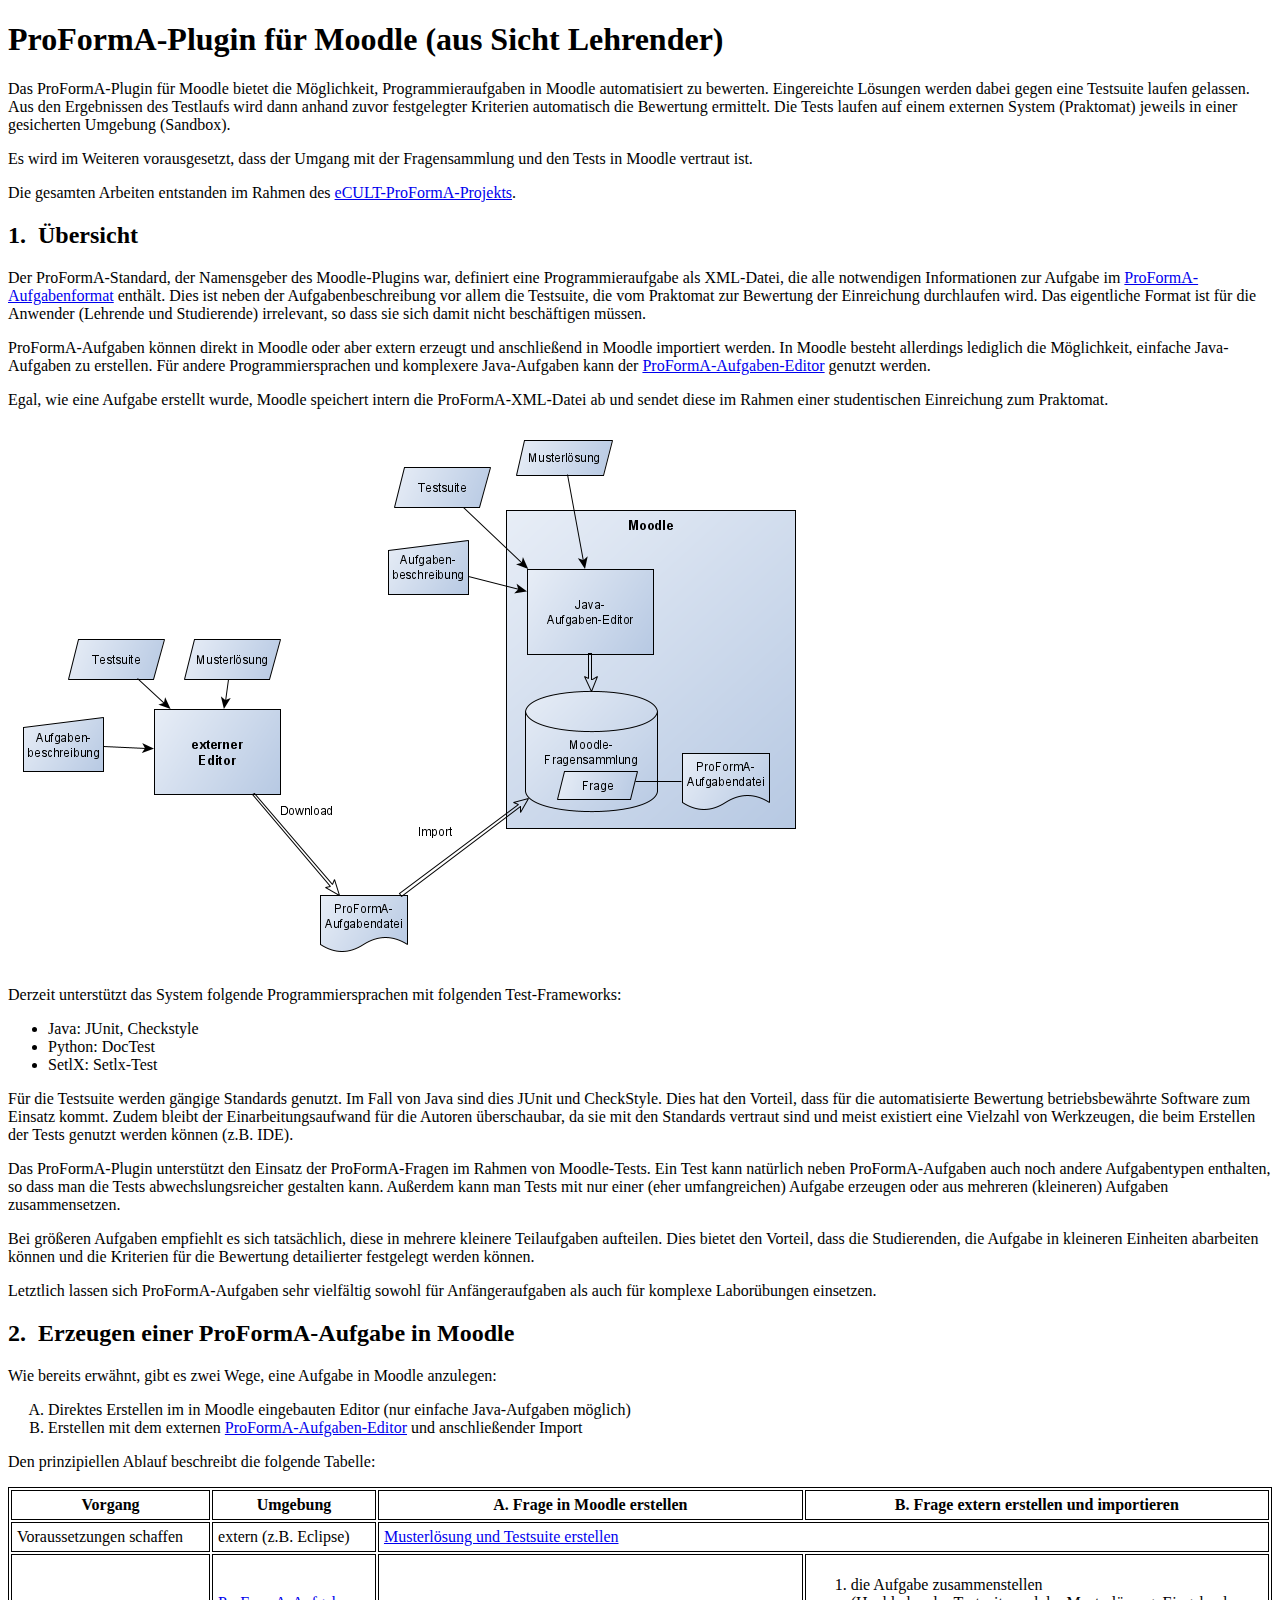
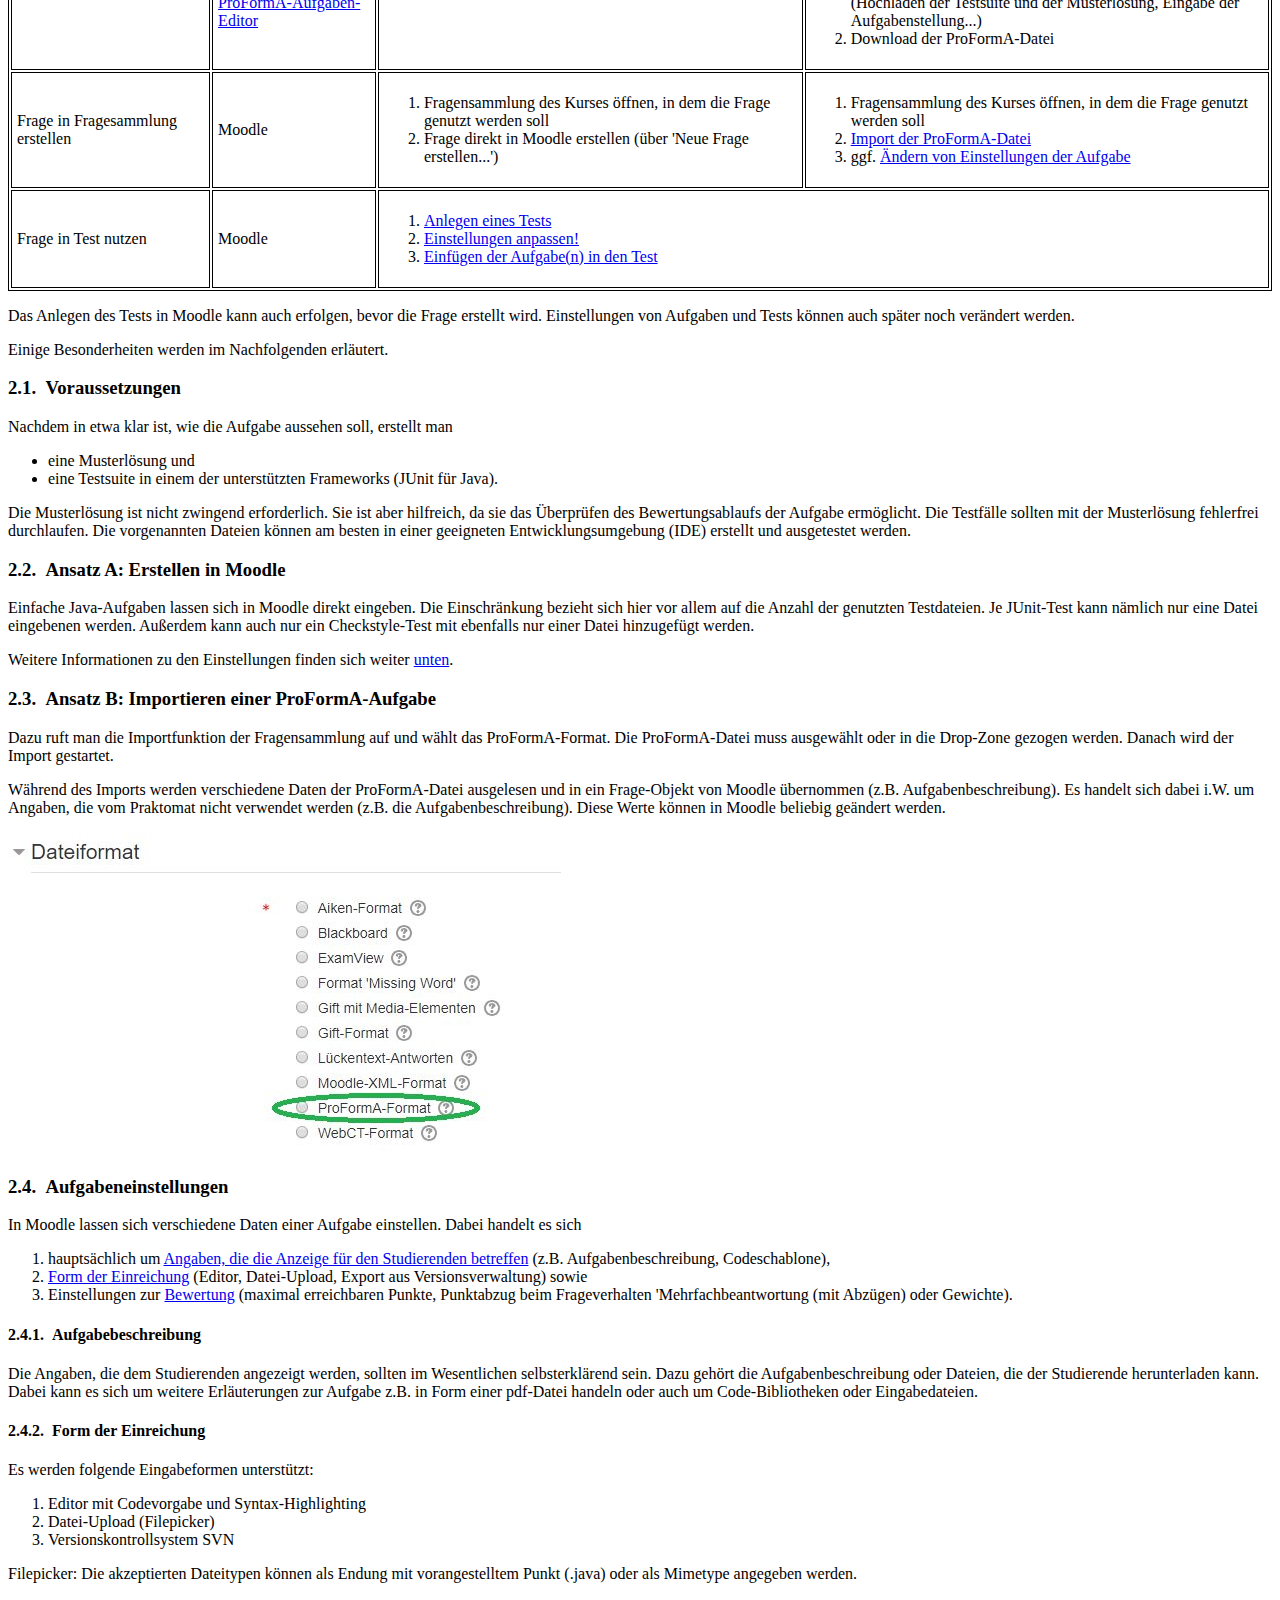
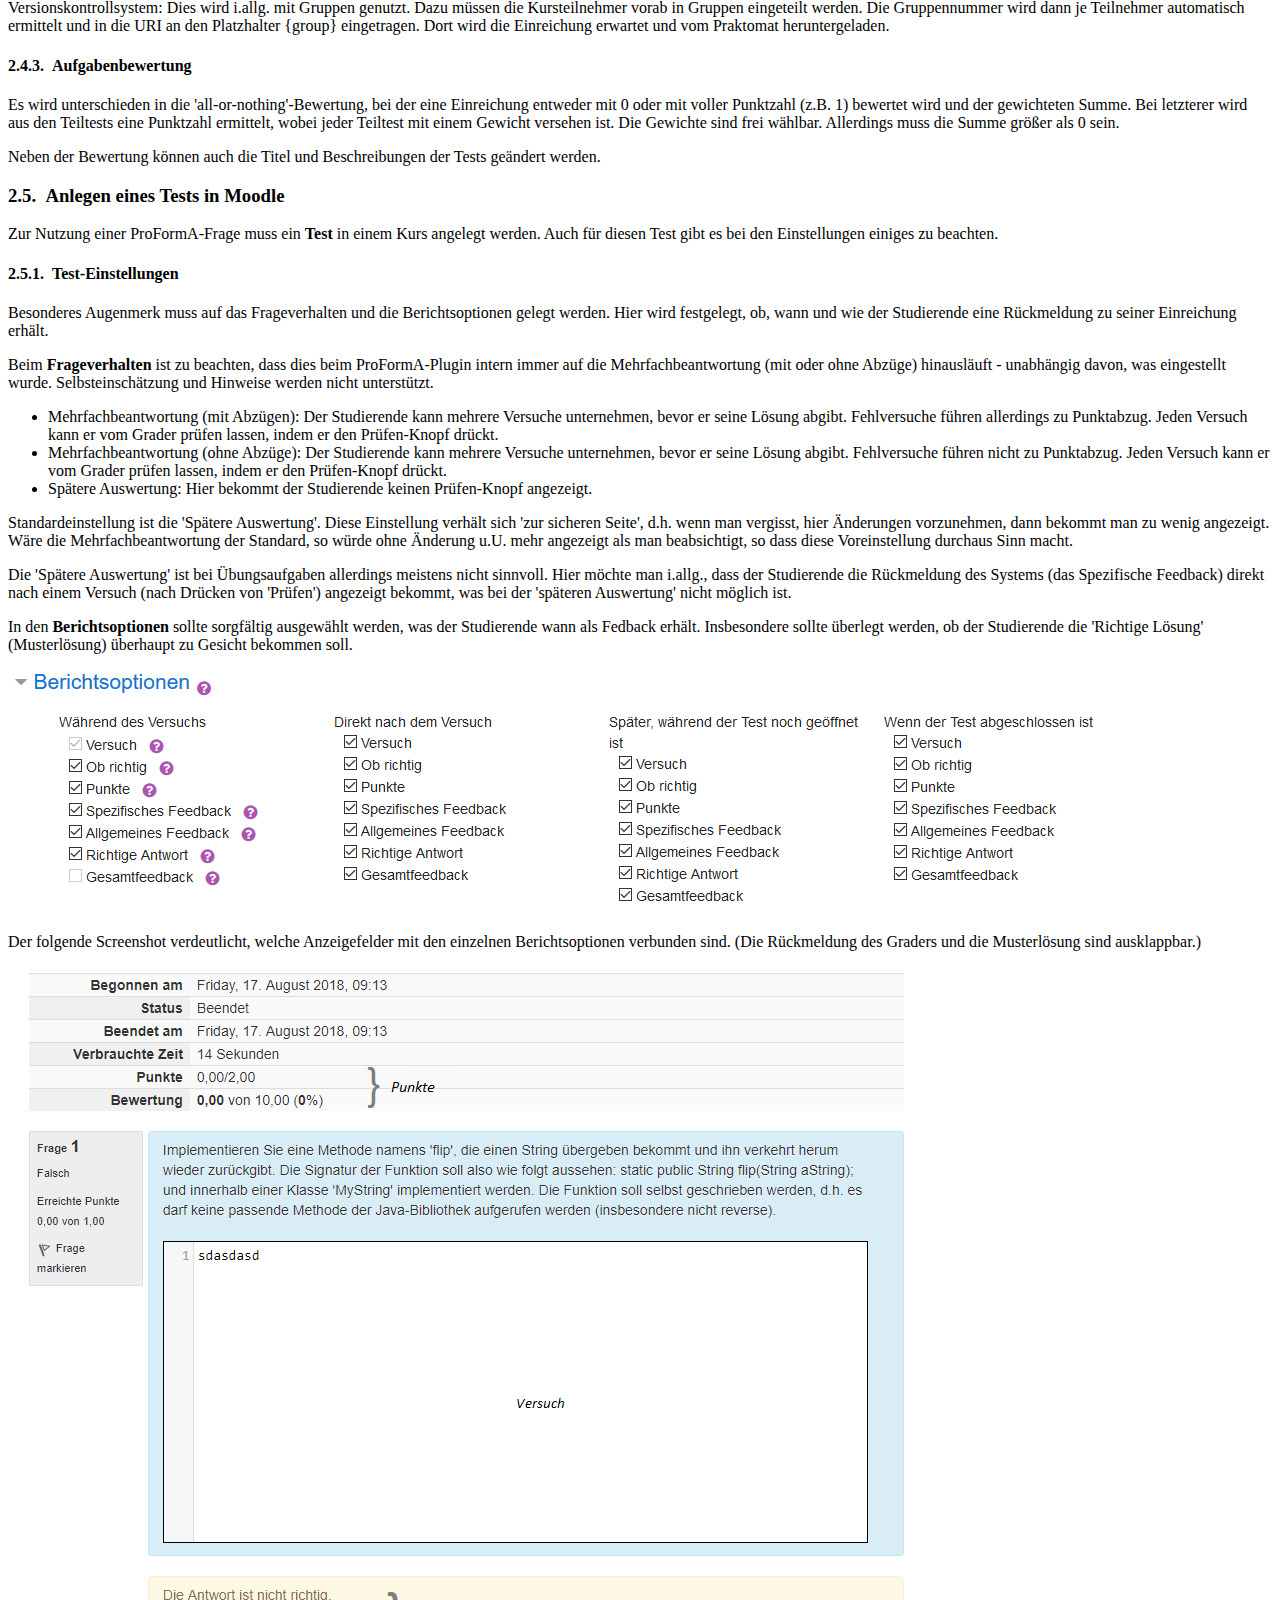
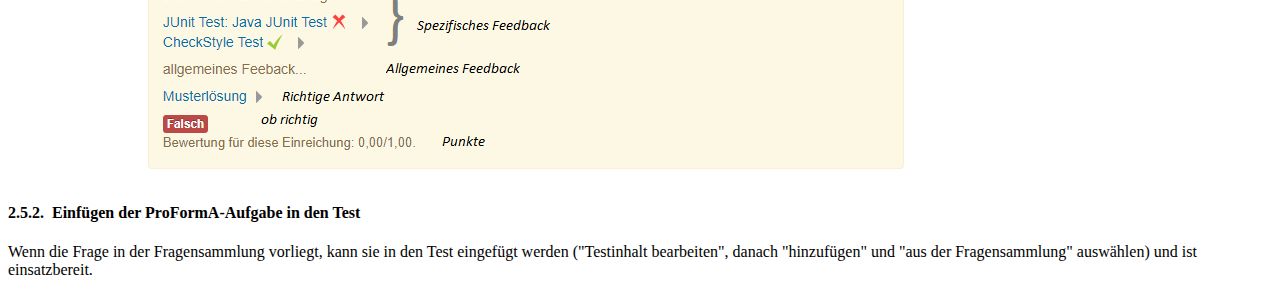
<file: Moodle-Plugin-Manual/proforma_plugin.html>
<!DOCTYPE html>
<html>

<head>
  <meta charset="utf-8">

  <style>
    /*
        body {background-color: powderblue;}
        h1   {color: blue;}
        p    {color: red;} 
        */

    body {
      counter-reset: h2counter;
    }

    h1 {
      counter-reset: h2counter;
    }

    h2 {
      counter-reset: h3counter;
    }

    h3 {
      counter-reset: h4counter;
    }

    h2:before {
      content: counter(h2counter) ".\0000a0\0000a0";
      counter-increment: h2counter;
    }

    h3:before {
      content: counter(h2counter) "."counter(h3counter) ".\0000a0\0000a0";
      counter-increment: h3counter;
    }

    h4:before {
      content: counter(h2counter) "."counter(h3counter) "."counter(h4counter) ".\0000a0\0000a0";
      counter-increment: h4counter;
    }

    table,
    th,
    td {
      border: 1px solid black;
    }

    th,
    td {
      padding: 5px;
    }

    /*td>ol { padding: 15px }*/
  </style>

</head>

<body>
  <h1>ProFormA-Plugin für Moodle (aus Sicht Lehrender)</h1>

  <p>
    Das ProFormA-Plugin für Moodle bietet die Möglichkeit, Programmieraufgaben in Moodle automatisiert zu bewerten.
    Eingereichte Lösungen werden dabei gegen eine Testsuite laufen gelassen. Aus den Ergebnissen des Testlaufs wird dann
    anhand zuvor festgelegter Kriterien automatisch die Bewertung ermittelt. Die Tests laufen auf einem externen System
    (Praktomat) jeweils in einer gesicherten Umgebung (Sandbox).

  </p>

  Es wird im Weiteren vorausgesetzt, dass der Umgang mit der Fragensammlung und den Tests in Moodle vertraut ist.

  <p>
    Die gesamten Arbeiten entstanden im Rahmen des
    <a href="http://www.ecult.me/was-bietet-ecult/proforma/">eCULT-ProFormA-Projekts</a>.
  </p>

  <h2>Übersicht</h2>

  <p>
    Der ProFormA-Standard, der Namensgeber des Moodle-Plugins war, definiert eine Programmieraufgabe als XML-Datei, die
    alle notwendigen Informationen zur Aufgabe im
    <a href="https://github.com/ProFormA/taskxml/blob/master/whitepaper.md">ProFormA-Aufgabenformat</a> enthält.

    Dies ist neben der Aufgabenbeschreibung vor allem die Testsuite,
    die vom Praktomat zur Bewertung der Einreichung durchlaufen wird.
    Das eigentliche Format ist für die Anwender (Lehrende und Studierende) irrelevant, so dass sie sich damit nicht
    beschäftigen müssen.
  </p>

  <p>
    ProFormA-Aufgaben können direkt in Moodle oder aber extern erzeugt und anschließend in Moodle importiert werden.
    In Moodle besteht allerdings lediglich die Möglichkeit, einfache Java-Aufgaben zu erstellen.
    Für andere Programmiersprachen und komplexere Java-Aufgaben kann der <a
      href="https://media.elan-ev.de/proforma/editor/releases.html">ProFormA-Aufgaben-Editor</a> genutzt werden.

  </p>

  <p>
    Egal, wie eine Aufgabe erstellt wurde, Moodle speichert intern die ProFormA-XML-Datei ab und sendet diese im Rahmen
    einer studentischen Einreichung zum Praktomat.


  </p>

  <p>
    <img src="erstellen.png" alt="Erstellen">
  </p>


  Derzeit unterstützt das System folgende Programmiersprachen mit folgenden Test-Frameworks:

  <ul>
    <li> Java: JUnit, Checkstyle
    <li> Python: DocTest
    <li> SetlX: Setlx-Test
  </ul>

  </p>

  <p>
    Für die Testsuite werden gängige Standards genutzt.

    Im Fall von Java sind dies JUnit und CheckStyle.
    Dies hat den Vorteil, dass für die automatisierte Bewertung betriebsbewährte Software zum Einsatz kommt.
    Zudem bleibt der Einarbeitungsaufwand für die Autoren überschaubar, da sie mit den Standards vertraut sind und meist
    existiert eine Vielzahl von Werkzeugen,
    die beim Erstellen der Tests genutzt werden können (z.B. IDE).
  </p>



  <p>
    Das ProFormA-Plugin unterstützt den Einsatz der ProFormA-Fragen im Rahmen von Moodle-Tests.
    Ein Test kann natürlich neben ProFormA-Aufgaben auch noch andere
    Aufgabentypen enthalten, so dass man die Tests abwechslungsreicher gestalten kann.
    Außerdem kann man Tests mit nur einer (eher umfangreichen) Aufgabe erzeugen oder aus mehreren (kleineren)
    Aufgaben zusammensetzen.
  </p>
  <p>
    Bei größeren Aufgaben empfiehlt es sich tatsächlich, diese in mehrere kleinere Teilaufgaben aufteilen.
    Dies bietet den Vorteil, dass die Studierenden, die Aufgabe in kleineren Einheiten abarbeiten können und
    die Kriterien für die Bewertung detailierter festgelegt werden können.
  </p>
  <p>

    Letztlich lassen sich ProFormA-Aufgaben sehr vielfältig sowohl für Anfängeraufgaben als auch für komplexe Laborübungen einsetzen.
  </p>


  <h2>Erzeugen einer ProFormA-Aufgabe in Moodle</h2>

  Wie bereits erwähnt, gibt es zwei Wege, eine Aufgabe in Moodle anzulegen:

  <ol type="A">
    <li> Direktes Erstellen im in Moodle eingebauten Editor (nur einfache Java-Aufgaben möglich)</li>
    <li> Erstellen mit dem externen <a
        href="https://media.elan-ev.de/proforma/editor/releases.html">ProFormA-Aufgaben-Editor</a> und anschließender
      Import</li>
  </ol>
  <p>

    Den prinzipiellen Ablauf beschreibt die folgende Tabelle:

  <table>
    <tr>
      <th>Vorgang</th>
      <th>Umgebung</th>
      <th>A. Frage in Moodle erstellen</th>
      <th>B. Frage extern erstellen und importieren</th>
    </tr>
    <tr>
      <td>Voraussetzungen schaffen</td>
      <td>extern (z.B. Eclipse)</td>
      <td colspan="2"><a href="#Voraussetzungen">Musterlösung und Testsuite erstellen</a> </td>
    </tr>
    <tr>
      <td></td>
      <td><a href="https://media.elan-ev.de/proforma/editor/releases.html">ProFormA-Aufgaben-Editor</a></td>
      <td></td>
      <td>
        <ol>
          <li> die Aufgabe zusammenstellen<br>
            (Hochladen der Testsuite und der Musterlösung, Eingabe der Aufgabenstellung...)
          <li> Download der ProFormA-Datei</li>
        </ol>

      </td>
    </tr>
    <tr>
      <td>Frage in Fragesammlung erstellen</td>
      <td>Moodle</td>

      <td>
        <ol>
          <li>Fragensammlung des Kurses öffnen, in dem die Frage genutzt werden soll</li>
          <li>
            Frage direkt in Moodle erstellen (über 'Neue Frage erstellen...')

          </li>
        </ol>
      </td>
      <td>
        <ol>
          <li>Fragensammlung des Kurses öffnen, in dem die Frage genutzt werden soll</li>

          <li> <a href="#Aufgabe_importieren">Import der ProFormA-Datei</a>
          <li>ggf. <a href="#Aufgabe_einstellen">Ändern von Einstellungen der Aufgabe</a></li>

        </ol>
      </td>
    </tr>
    <tr>
      <td>Frage in Test nutzen</td>
      <td>Moodle</td>
      <td colspan="2">
        <ol>
          <li><a href="#Test_anlegen">Anlegen eines Tests</a></li>
          <li><a href="#Test_einstellen">Einstellungen anpassen!</a></li>
          <li> <a href="#Aufgabe_nutzen">Einfügen der Aufgabe(n) in den Test</a></li>
        </ol>
      </td>
    </tr>
  </table>


  <p>
    Das Anlegen des Tests in Moodle kann auch erfolgen, bevor die Frage erstellt wird.
    Einstellungen von Aufgaben und Tests können auch später noch verändert werden.

  </p>
  <p>
    Einige Besonderheiten werden im Nachfolgenden erläutert.

  </p>


  <h3 id="Voraussetzungen">Voraussetzungen</h3>

  Nachdem in etwa klar ist, wie die Aufgabe aussehen soll, erstellt man
  <ul>
    <li> eine Musterlösung und</li>
    <li> eine Testsuite in einem der unterstützten Frameworks (JUnit für Java).</li>
  </ul>
  </p>

  Die Musterlösung ist nicht zwingend erforderlich. Sie ist aber hilfreich, da sie das Überprüfen des Bewertungsablaufs
  der Aufgabe ermöglicht.
  Die Testfälle sollten mit der Musterlösung fehlerfrei durchlaufen.
  Die vorgenannten Dateien können am besten in einer geeigneten Entwicklungsumgebung (IDE) erstellt und ausgetestet
  werden.


  <h3>Ansatz A: Erstellen in Moodle</h3>

Einfache Java-Aufgaben lassen sich in Moodle direkt eingeben. Die Einschränkung bezieht sich hier vor allem auf die Anzahl der genutzten Testdateien.
Je JUnit-Test kann nämlich nur eine Datei eingebenen werden. Außerdem kann auch nur ein Checkstyle-Test mit ebenfalls nur einer Datei hinzugefügt werden.

<p>
  Weitere Informationen zu den Einstellungen finden sich weiter <a href="#Aufgabe_einstellen">unten</a>.
</p>
  <h3 id="Aufgabe_importieren">Ansatz B: Importieren einer ProFormA-Aufgabe</h4>

    <p>

      Dazu ruft man die Importfunktion der Fragensammlung auf und wählt das ProFormA-Format.
      Die ProFormA-Datei muss ausgewählt oder in die Drop-Zone gezogen werden.
      Danach wird der Import gestartet.


    </p>
    Während des Imports werden verschiedene Daten der ProFormA-Datei ausgelesen und in ein Frage-Objekt von Moodle
    übernommen (z.B. Aufgabenbeschreibung).
    Es handelt sich dabei i.W. um Angaben, die vom Praktomat nicht verwendet werden (z.B. die Aufgabenbeschreibung).
    Diese Werte können in Moodle beliebig geändert werden.

    <p>
      <img src="import_auswahl.png" alt="Import">
    </p>
    <h3 id="Aufgabe_einstellen">Aufgabeneinstellungen</h3>



    <p>
      In Moodle lassen sich verschiedene Daten einer Aufgabe einstellen. Dabei handelt es sich
    <ol>
      <li>hauptsächlich um <a href="#Aufgabebeschreibung">Angaben, die die Anzeige für den Studierenden betreffen</a>
        (z.B. Aufgabenbeschreibung, Codeschablone), </li>
      <li><a href="#Einreichung">Form der Einreichung</a> (Editor, Datei-Upload, Export aus Versionsverwaltung) sowie
      </li>
      <li>
        Einstellungen zur <a href="#Bewertung">Bewertung</a>  (maximal erreichbaren Punkte, Punktabzug
        beim Frageverhalten 'Mehrfachbeantwortung (mit Abzügen) oder Gewichte).
      </li>

    </ol>


    </p>
    <h4 id="Aufgabebeschreibung">Aufgabebeschreibung</h4>

    Die Angaben, die dem Studierenden angezeigt werden, sollten im Wesentlichen selbsterklärend sein. Dazu gehört die
    Aufgabenbeschreibung oder Dateien, die der Studierende herunterladen kann.
    Dabei kann es sich um weitere Erläuterungen zur Aufgabe z.B. in Form einer pdf-Datei handeln oder auch um
    Code-Bibliotheken oder Eingabedateien.

    <h4 id="Einreichung">Form der Einreichung</h4>

    <p>
      Es werden folgende Eingabeformen unterstützt:

    <ol>
      <li>Editor mit Codevorgabe und Syntax-Highlighting</li>
      <li>Datei-Upload (Filepicker) </li>
      <li> Versionskontrollsystem SVN </li>
    </ol>
    </p>
    Filepicker: Die akzeptierten Dateitypen können als Endung mit vorangestelltem Punkt (.java) oder als Mimetype angegeben werden.
    </p>
  </p>
  Versionskontrollsystem: Dies wird i.allg. mit Gruppen genutzt. Dazu müssen die Kursteilnehmer vorab in Gruppen eingeteilt werden. 
  Die Gruppennummer wird dann je Teilnehmer automatisch ermittelt und in die URI an den Platzhalter {group} eingetragen. 
  Dort wird die Einreichung erwartet und vom Praktomat heruntergeladen. 
  </p>

  <h4 id="Aufgabenbewertung">Aufgabenbewertung</h4>

  <p>
    Es wird unterschieden in die 'all-or-nothing'-Bewertung, bei der eine Einreichung entweder mit 0 oder mit voller Punktzahl (z.B. 1) bewertet wird und der gewichteten Summe. 
    Bei letzterer wird aus den Teiltests eine Punktzahl ermittelt, wobei jeder Teiltest mit einem Gewicht versehen ist. 
    Die Gewichte sind frei wählbar. Allerdings muss die Summe größer als 0 sein.
  
  </p>
Neben der Bewertung können auch die Titel und Beschreibungen der Tests geändert werden. 

  <h3 id="Test_anlegen">Anlegen eines Tests in Moodle</h3>
    <p>
      Zur Nutzung einer ProFormA-Frage muss ein <b>Test</b> in einem Kurs angelegt werden. Auch für diesen Test gibt es bei den Einstellungen einiges zu beachten.

    </p>
    <h4 id="Test_einstellen">Test-Einstellungen</h4>

    Besonderes Augenmerk muss auf das Frageverhalten und die Berichtsoptionen
    gelegt werden. Hier wird festgelegt, ob, wann und wie der Studierende eine Rückmeldung zu seiner Einreichung erhält.

    <p>
      Beim <b>Frageverhalten</b> ist zu beachten, dass dies beim ProFormA-Plugin intern immer
      auf die Mehrfachbeantwortung (mit oder ohne Abzüge) hinausläuft - unabhängig davon, was eingestellt wurde.
      Selbsteinschätzung und Hinweise werden nicht unterstützt.


    <ul>
      <li> Mehrfachbeantwortung (mit Abzügen):
        Der Studierende kann mehrere Versuche unternehmen, bevor er seine Lösung abgibt.
        Fehlversuche führen allerdings zu Punktabzug.
        Jeden Versuch kann er vom Grader prüfen lassen, indem er den Prüfen-Knopf drückt.
      <li> Mehrfachbeantwortung (ohne Abzüge):
        Der Studierende kann mehrere Versuche unternehmen, bevor er seine Lösung abgibt.
        Fehlversuche führen nicht zu Punktabzug.
        Jeden Versuch kann er vom Grader prüfen lassen, indem er den Prüfen-Knopf drückt.
      <li> Spätere Auswertung:
        Hier bekommt der Studierende keinen Prüfen-Knopf angezeigt.
    </ul>
    Standardeinstellung ist die 'Spätere Auswertung'. Diese Einstellung verhält sich
    'zur sicheren Seite', d.h. wenn man vergisst, hier Änderungen vorzunehmen,
    dann bekommt man zu wenig angezeigt. Wäre die Mehrfachbeantwortung der Standard,
    so würde ohne Änderung u.U. mehr angezeigt als man beabsichtigt, so dass diese
    Voreinstellung durchaus Sinn macht.

    </p>
    <p>
      Die 'Spätere Auswertung' ist bei Übungsaufgaben allerdings meistens nicht sinnvoll.
      Hier möchte man i.allg., dass der Studierende die Rückmeldung des Systems (das Spezifische Feedback) direkt nach
      einem Versuch (nach Drücken von 'Prüfen')
      angezeigt bekommt, was bei der 'späteren Auswertung' nicht möglich ist.
    </p>
    <p>

      In den <b>Berichtsoptionen</b> sollte sorgfältig ausgewählt werden, was der Studierende wann als Fedback erhält.
      Insbesondere sollte überlegt werden, ob der Studierende die 'Richtige Lösung' (Musterlösung)
      überhaupt zu Gesicht bekommen soll.
    </p>
    <p>
      <img src="berichtsoptionen.png" alt="Berichtsoptionen">
    </p>
    <p>

      Der folgende Screenshot verdeutlicht, welche Anzeigefelder mit den einzelnen Berichtsoptionen verbunden sind.
      (Die Rückmeldung des Graders und die Musterlösung sind ausklappbar.)



    </p>
    <p>
      <img src="feedback_kommentiert.png" alt="Bedeutung der Berichtsoptionen">
    </p>


    <h4 id="Aufgabe_nutzen">Einfügen der ProFormA-Aufgabe in den Test</h4>

    Wenn die Frage in der Fragensammlung vorliegt, kann sie in den Test eingefügt werden ("Testinhalt bearbeiten",
    danach "hinzufügen" und "aus der Fragensammlung" auswählen) und ist einsatzbereit.

    <!--<h3>Studierendensicht</h3>-->
</body>

</html>
</file>
<file: proforma.css>
h2 {color:#000080}
h2.title {color:#000080; text-align: center; margin-top: 0.3in; margin-bottom: 0.3in;
font-family: sans-serif;}

h3 {color:#000080}
h3.title {color:#000080; text-align: center; margin-top: 0.3in; margin-bottom: 0.3in;
font-family: sans-serif;}

hr {color:#000080; background-color:#000080; height: 3px;}

body {background-color: #FAFEFE;margin-right: 35px; margin-left: 35px;
margin-top: 35px; margin-bottom: 35px;}

.end {margin-top: 0.1in;margin-bottom: 0.1in;
font-family: sans-serif;font-size: small}

p {text-align: justify; margin-top: 0.1in;margin-bottom: 0.1in;
font-family: sans-serif;}

li {font-family: sans-serif; }

address {font-family: sans-serif; }
</file>
